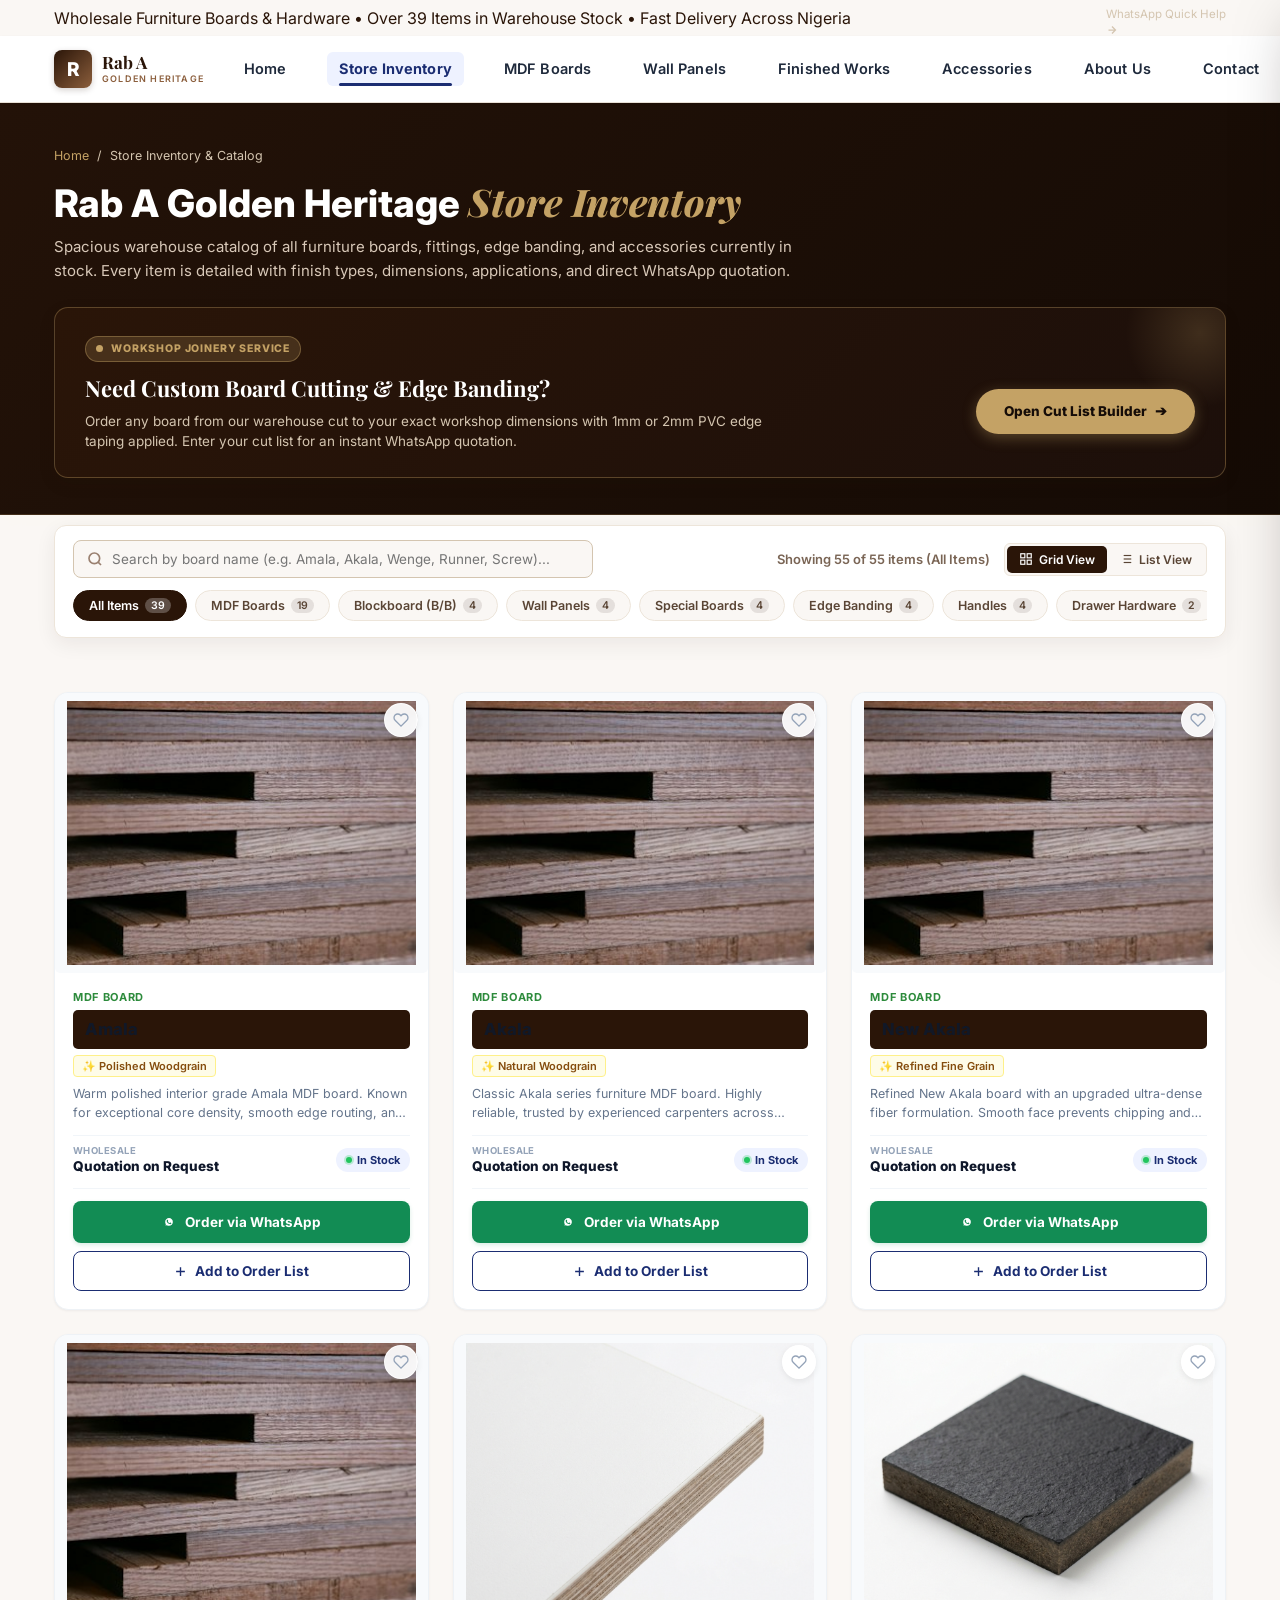
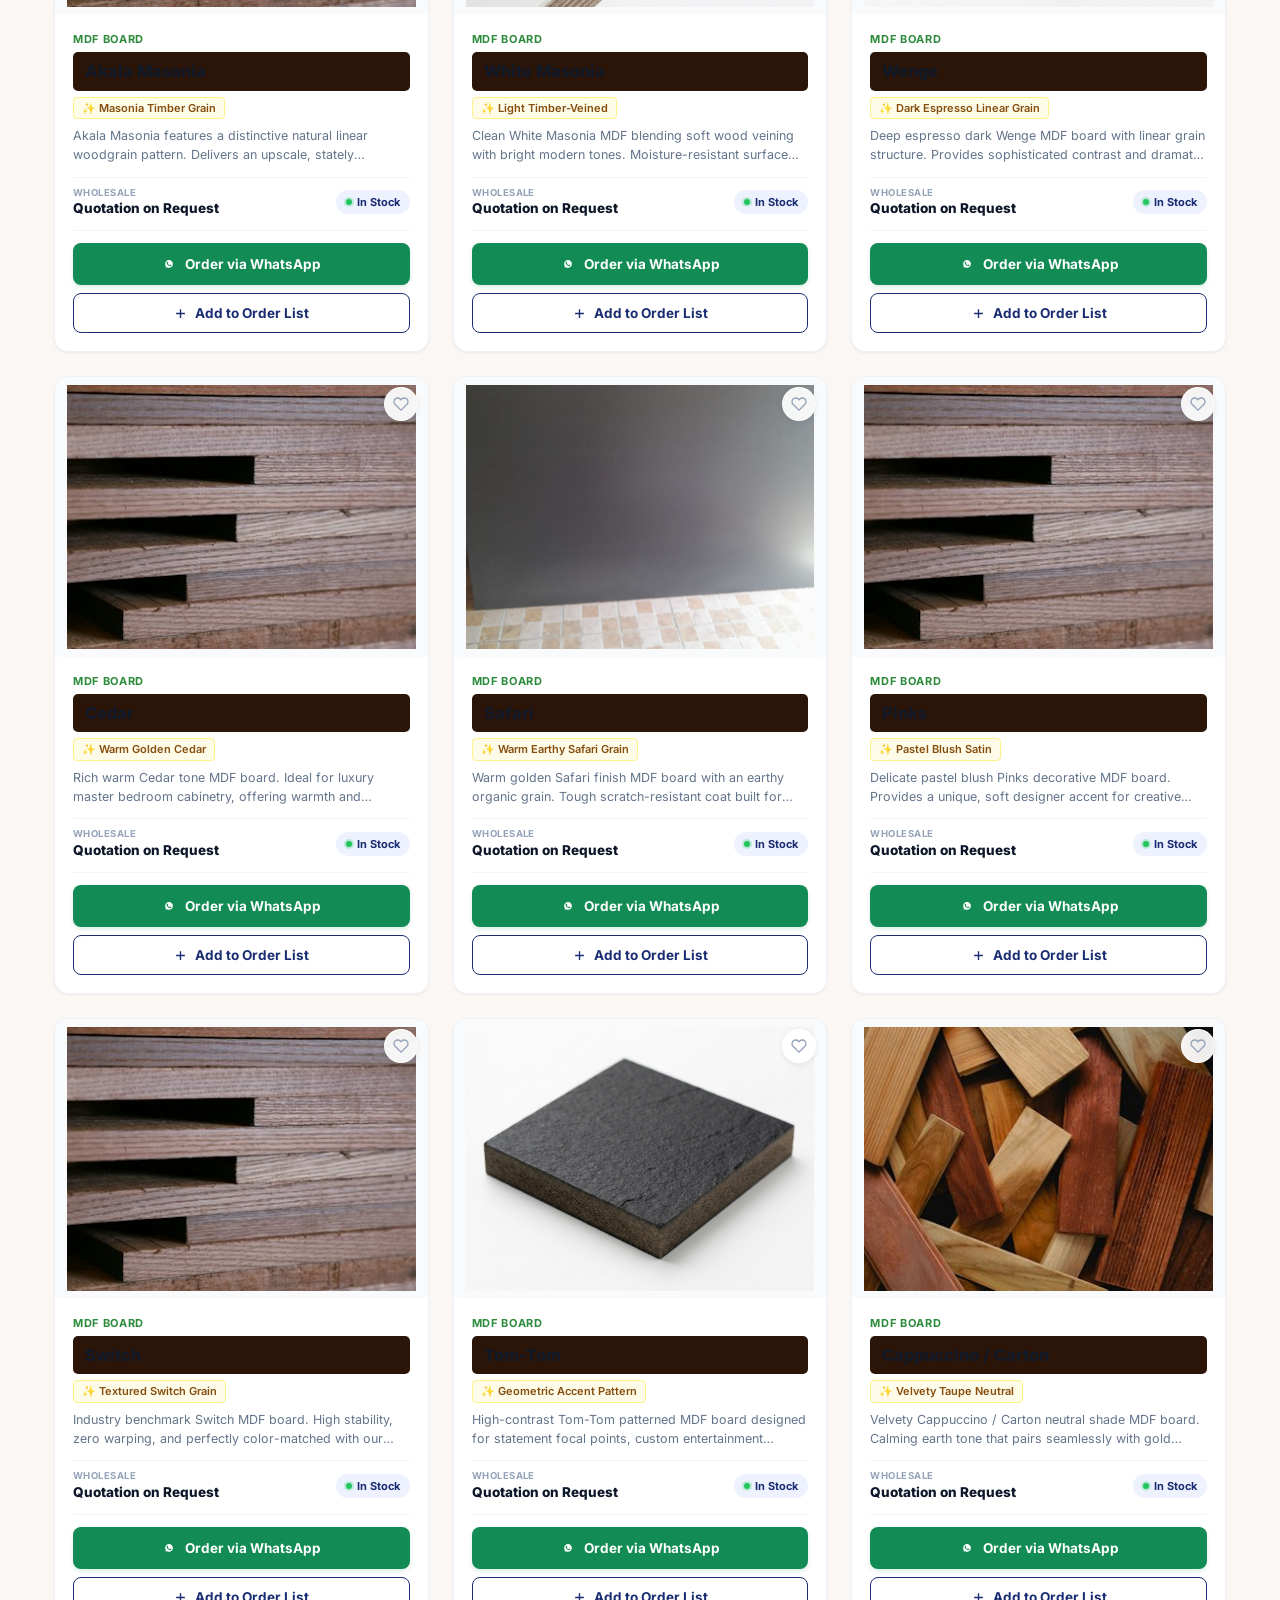
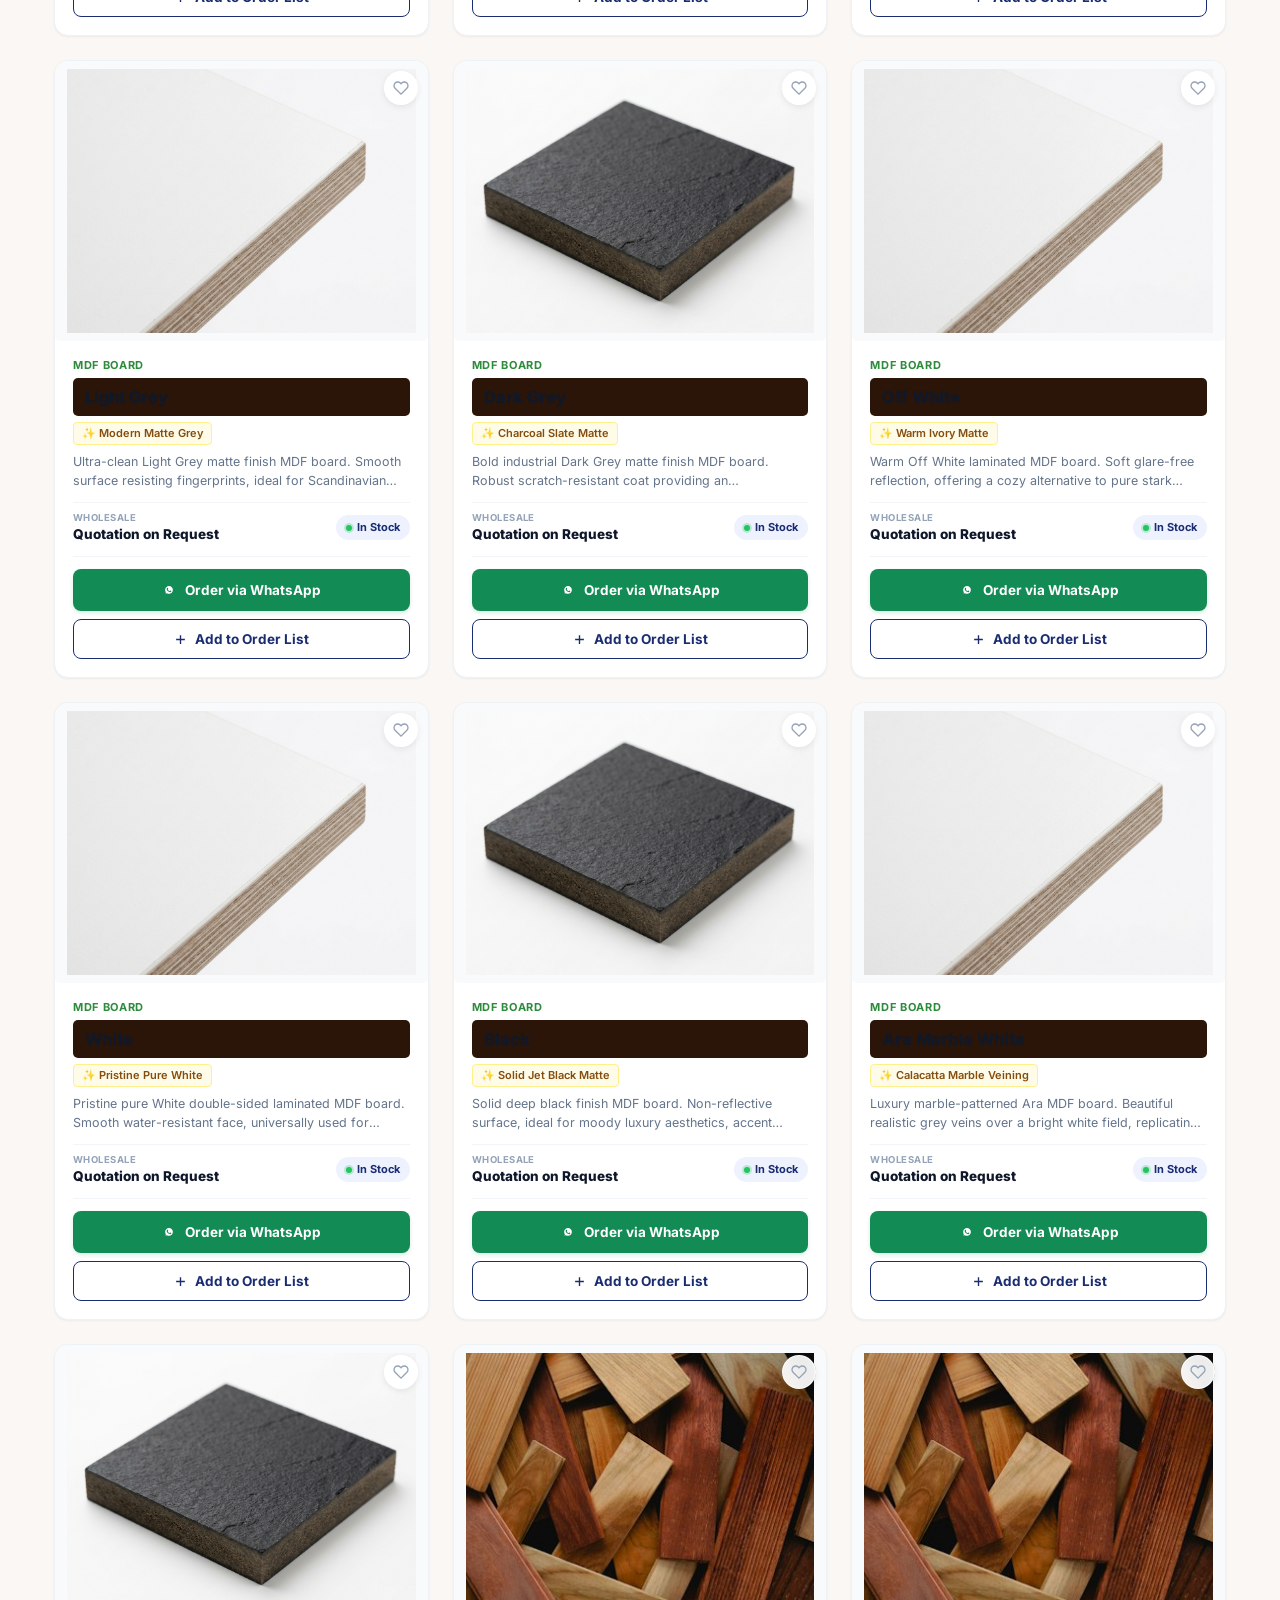
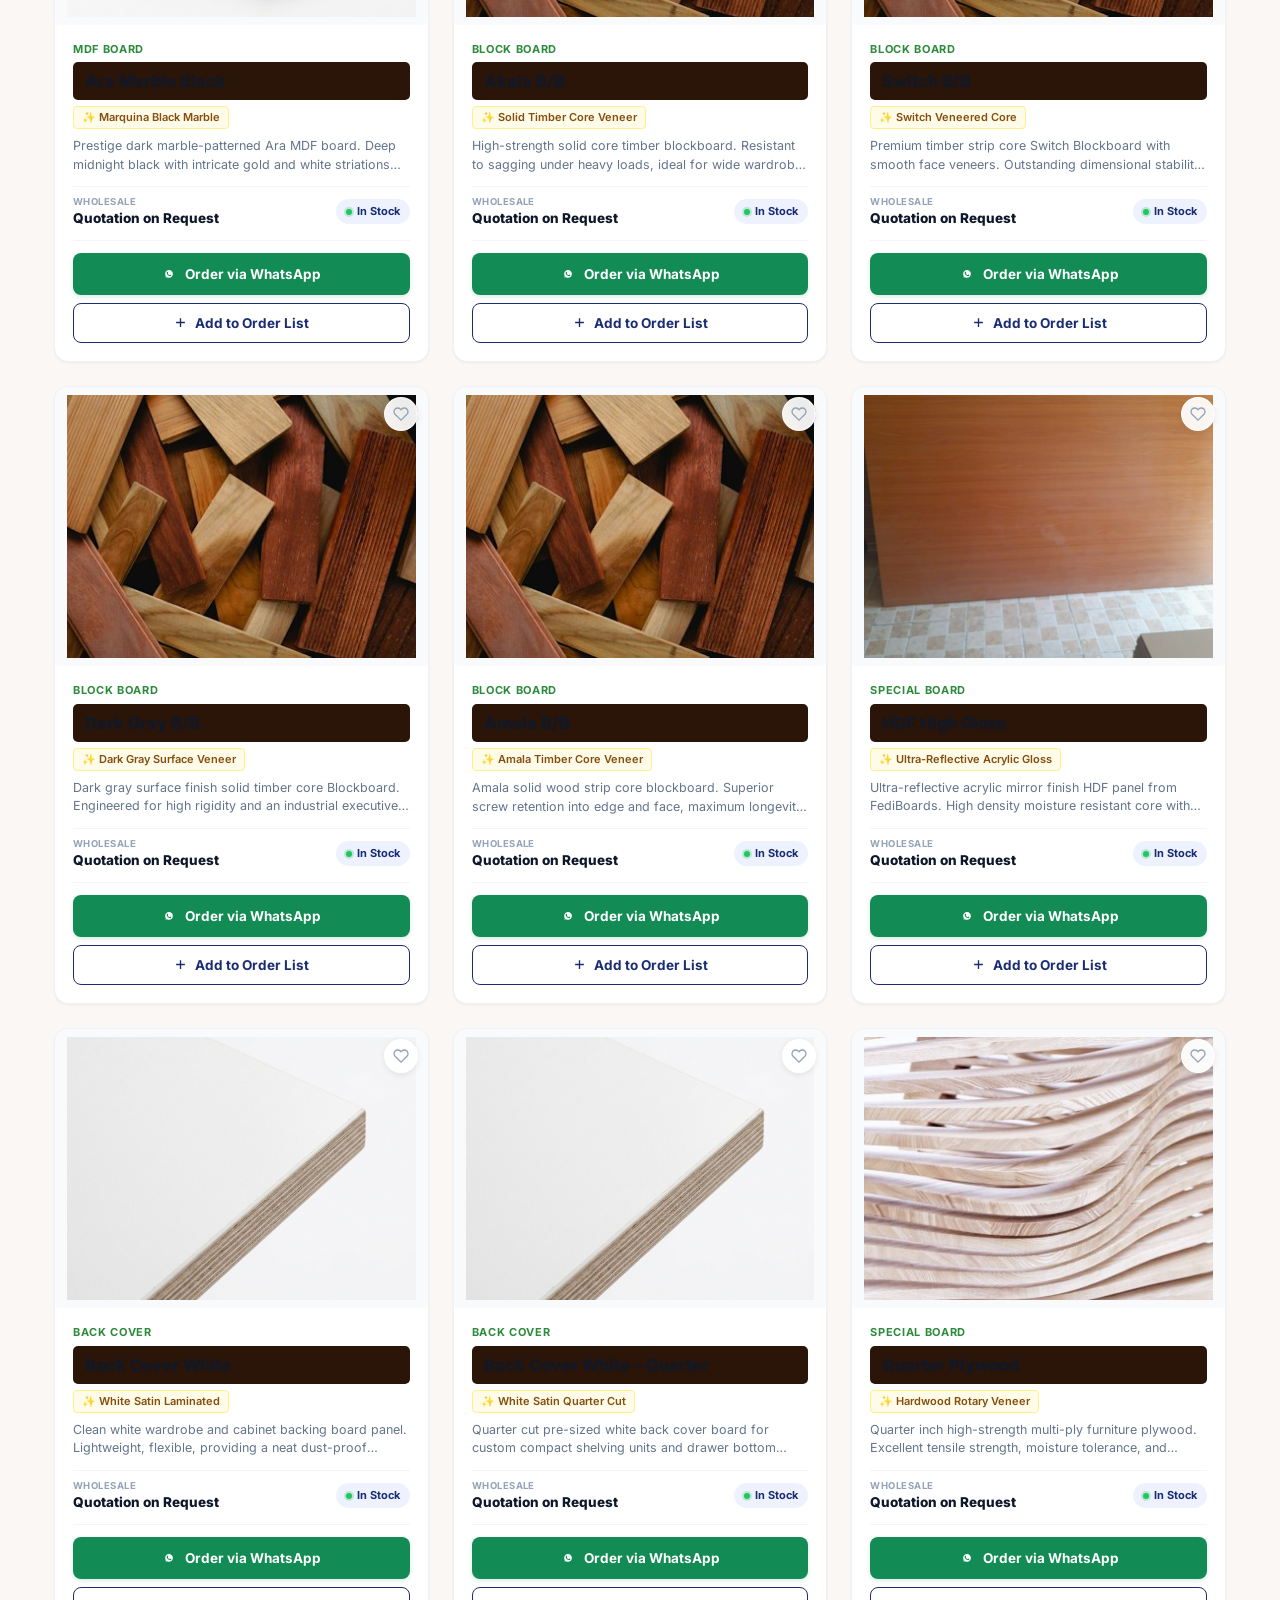
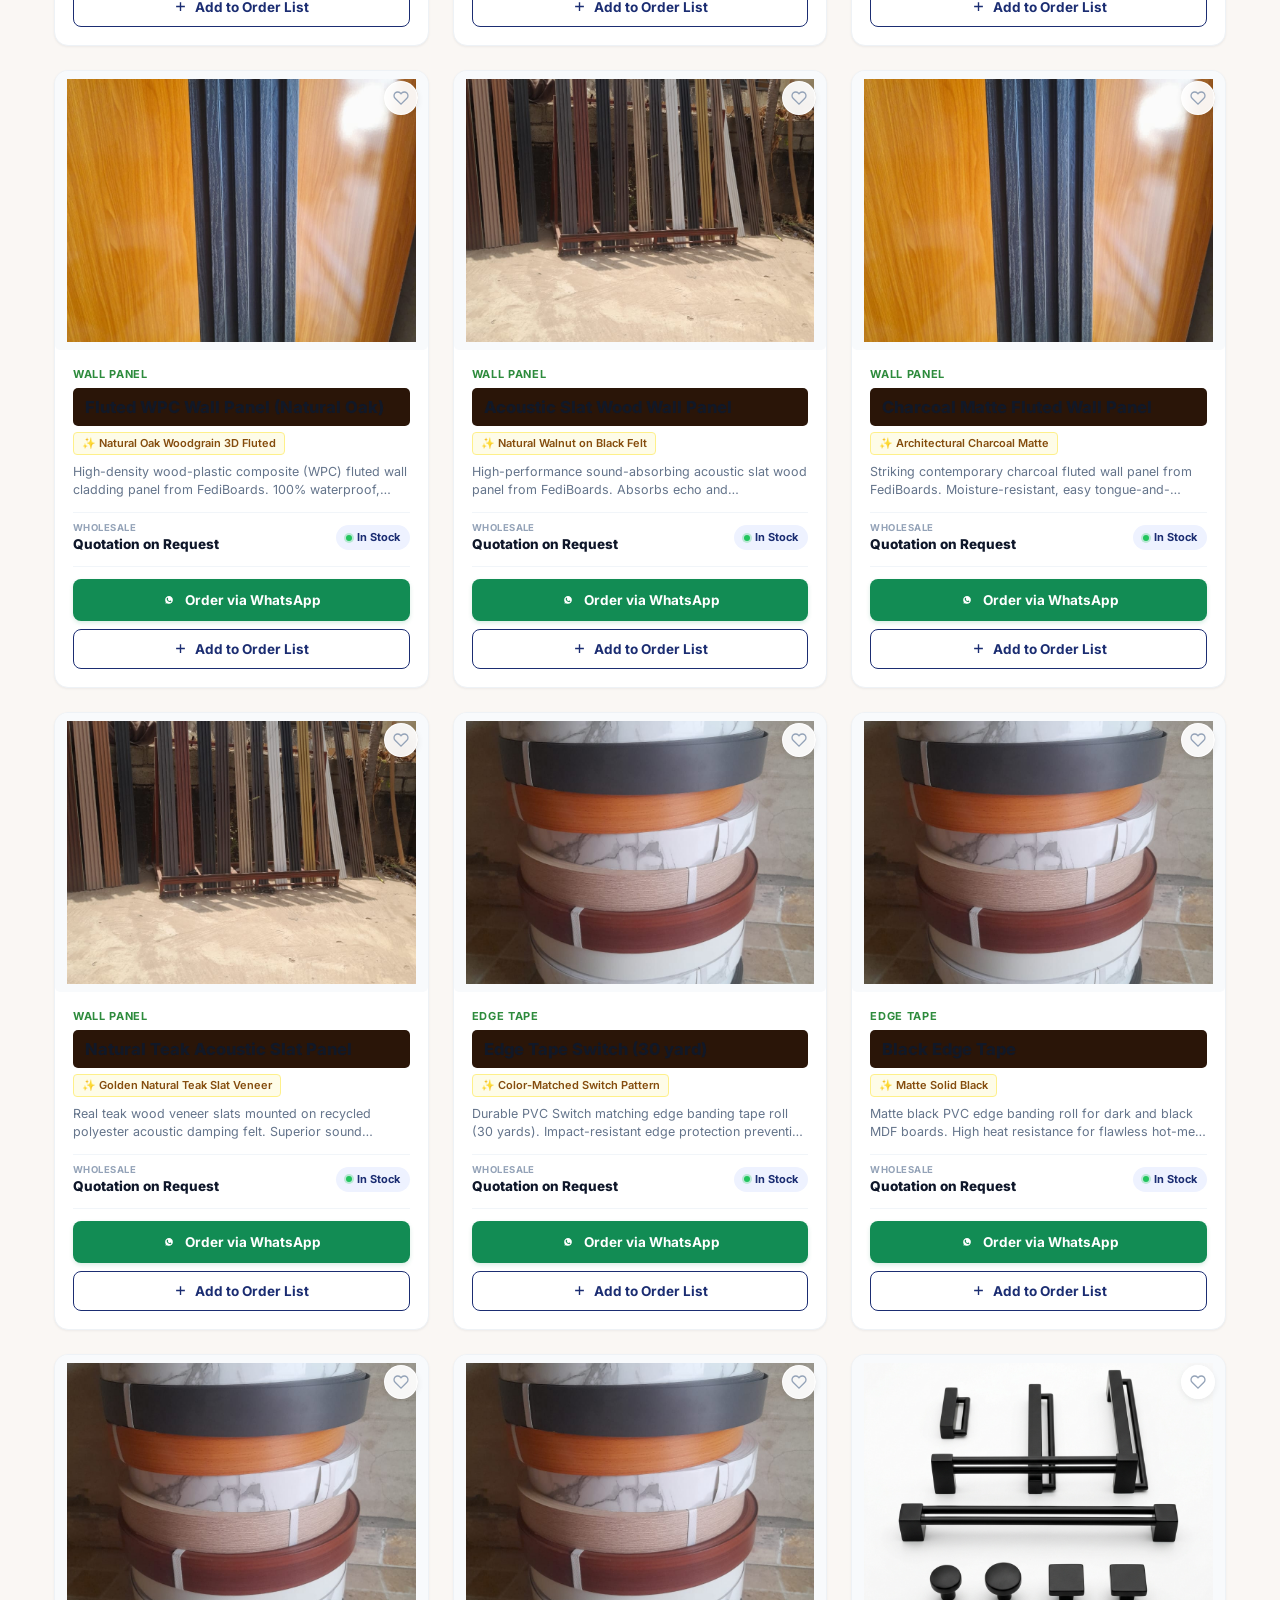
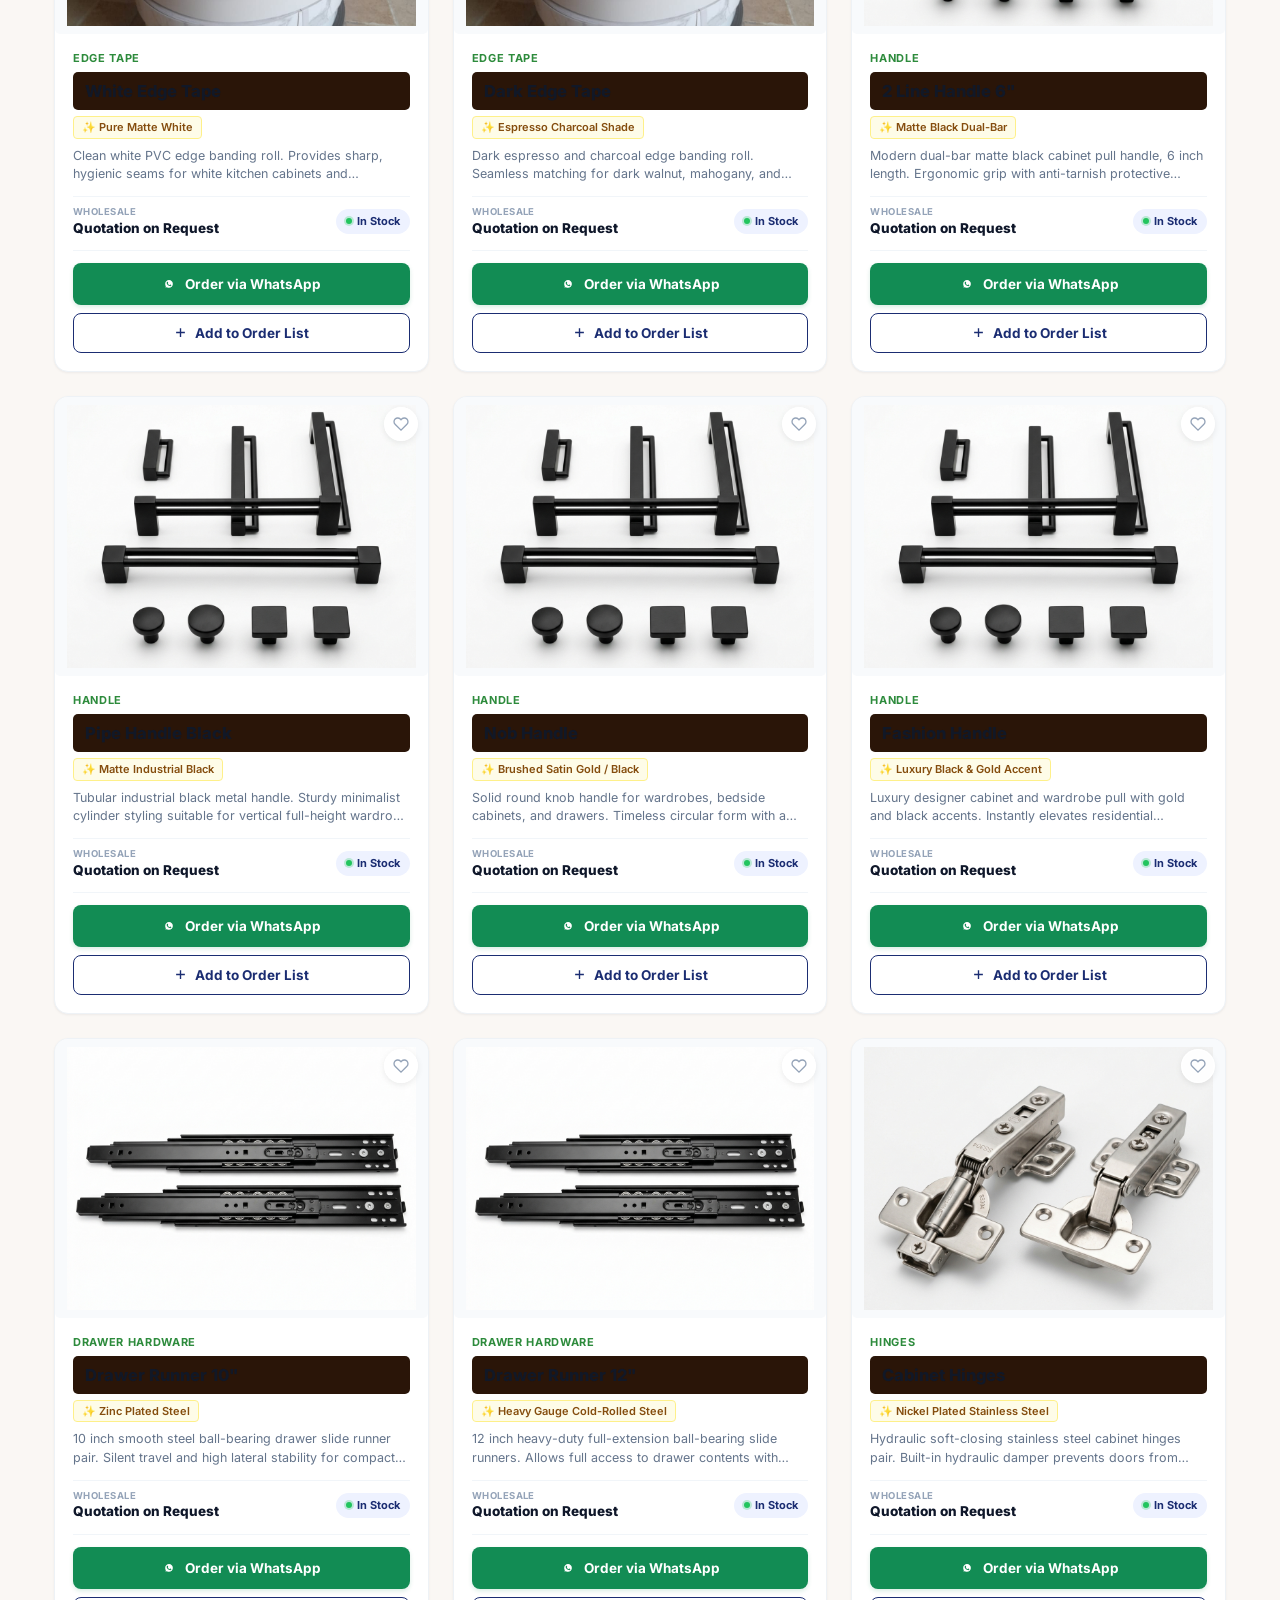
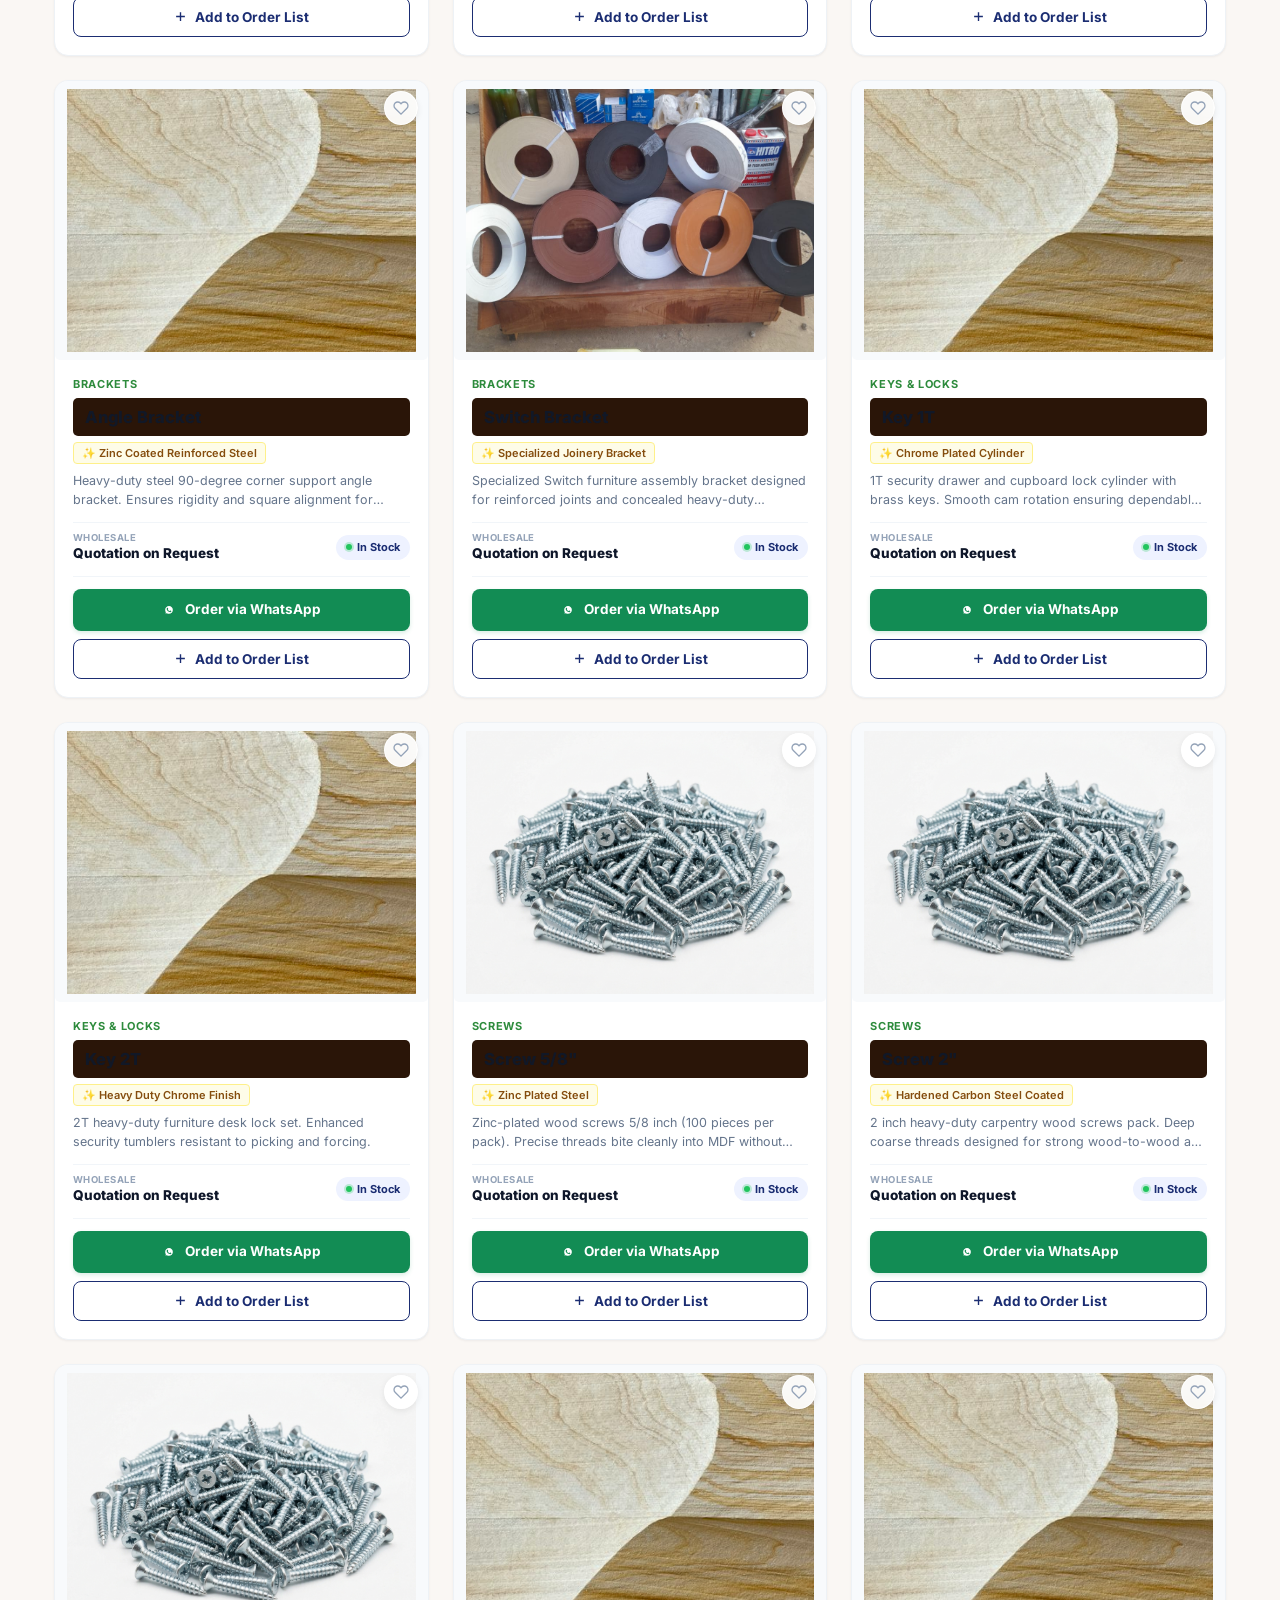
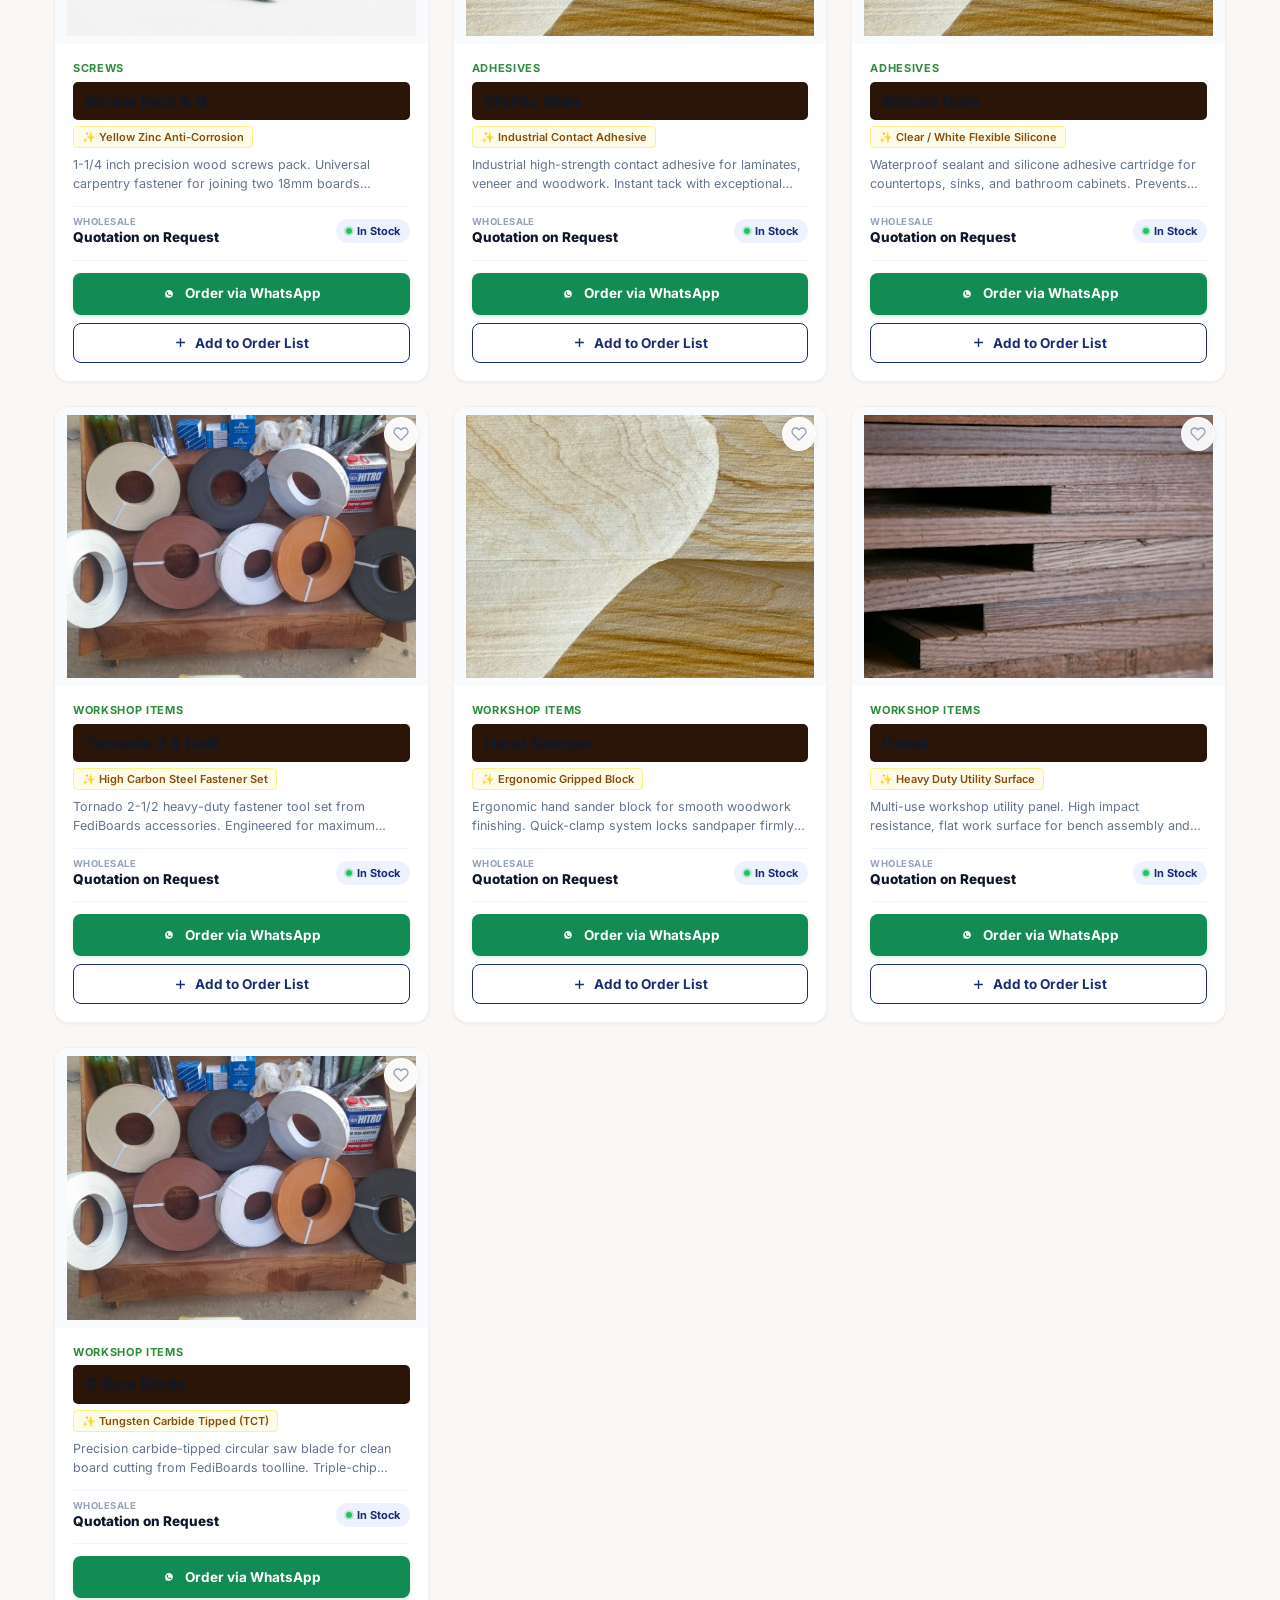
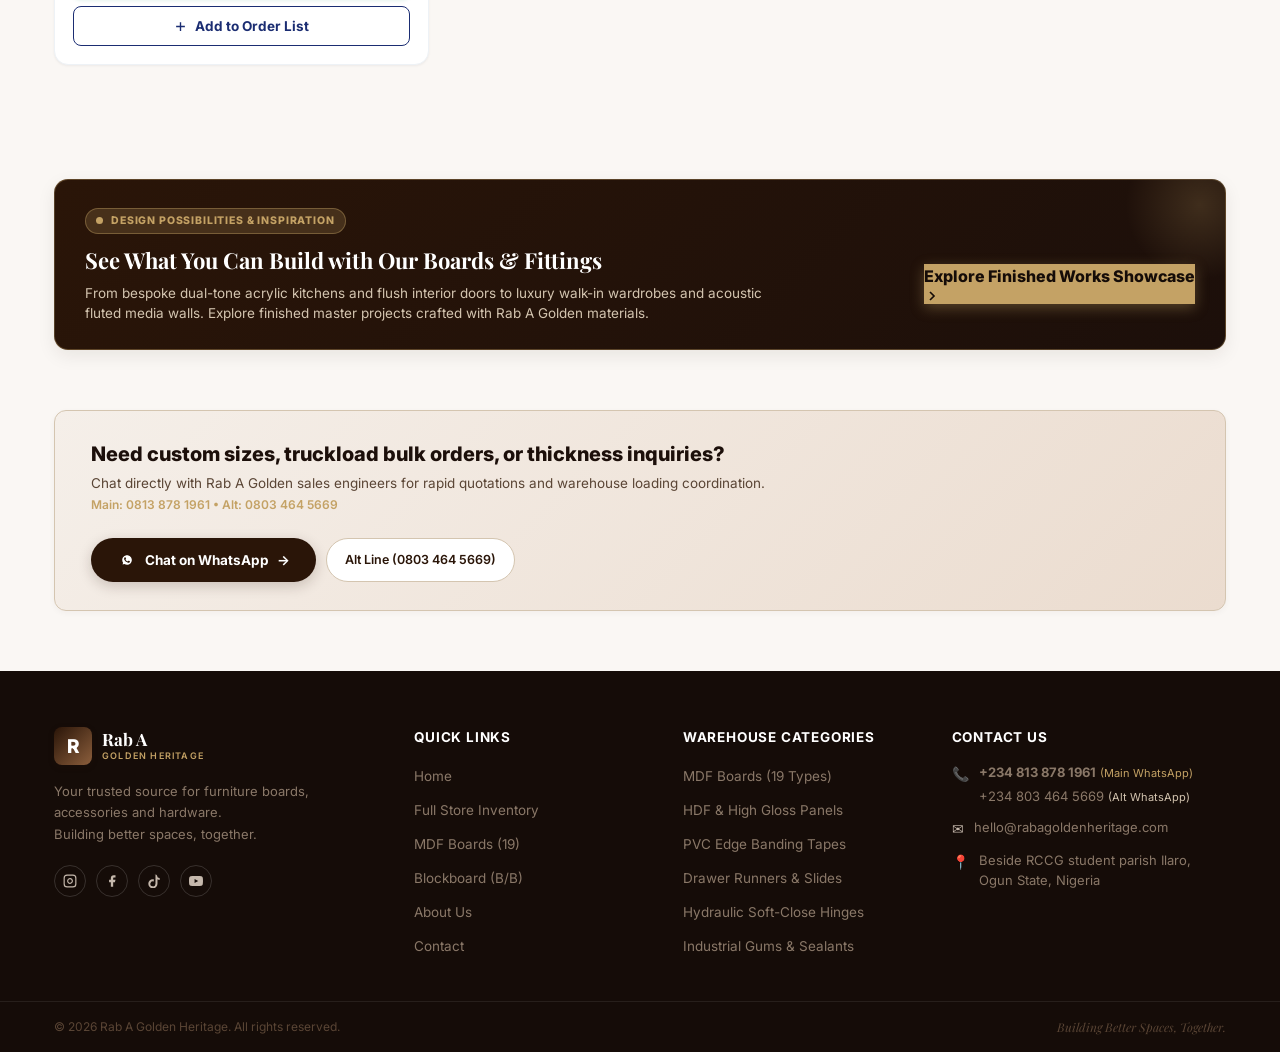
<file: inventory.html>
<!DOCTYPE html>
<html lang="en">
<head>
  <meta charset="UTF-8" />
  <meta name="viewport" content="width=device-width, initial-scale=1.0" />
  <title>Store Inventory &amp; Complete Catalog — Rab A Golden Heritage</title>
  <meta name="description" content="Explore the complete warehouse inventory of Rab A Golden Heritage. 19 varieties of MDF boards, blockboards, high gloss HDF, edge tape, handles, drawer runners, screws, and workshop supplies." />

  <!-- Google Fonts: Inter & Playfair Display -->
  <link rel="preconnect" href="https://fonts.googleapis.com" />
  <link rel="preconnect" href="https://fonts.gstatic.com" crossorigin />
  <link href="https://fonts.googleapis.com/css2?family=Inter:wght@400;500;600;700;800&family=Playfair+Display:ital,wght@0,600;0,700;1,600;1,700&display=swap" rel="stylesheet" />

  <!-- Site Stylesheet -->
  <link rel="stylesheet" href="styles.css" />
</head>
<body>

  <!-- =========================================================================
       1. TOP ANNOUNCEMENT BAR
       ========================================================================= -->
  <div class="announcement-bar" role="region" aria-label="Announcement">
    <div class="site-container announcement-inner">
      <div class="announcement-left">
        <span class="pulse-dot" aria-hidden="true"></span>
        <span class="announcement-text">
          Wholesale Furniture Boards &amp; Hardware &bull; Over 39 Items in Warehouse Stock &bull; Fast Delivery Across Nigeria
        </span>
      </div>
      <div class="announcement-right">
        <a href="https://wa.me/2348138781961?text=Hello%20Rab%20A%20Golden%20Heritage,%20I%20would%20like%20to%20enquire%20about%20your%20boards%20and%20hardware" target="_blank" rel="noopener noreferrer" class="announcement-link">
          <span>WhatsApp Quick Help</span>
          <svg width="12" height="12" viewBox="0 0 24 24" fill="none" stroke="currentColor" stroke-width="2.5"><path d="M5 12h14M12 5l7 7-7 7"/></svg>
        </a>
      </div>
    </div>
  </div>

  <!-- =========================================================================
       2. PRIMARY NAVIGATION HEADER
       ========================================================================= -->
  <header class="site-header" id="site-header">
    <div class="site-container header-inner">

      <!-- Brand Logo -->
      <a href="index.html" class="brand-logo" id="brand-logo" aria-label="Rab A Golden Heritage Home">
        <div class="logo-badge-icon" aria-hidden="true">
          <span class="logo-letter">R</span>
        </div>
        <div class="logo-text-group">
          <span class="logo-main">Rab A</span>
          <span class="logo-sub">Golden Heritage</span>
        </div>
      </a>

      <!-- Desktop Nav Links -->
      <nav class="nav-links" id="main-nav" aria-label="Main Navigation">
        <a href="index.html" class="nav-link">Home</a>
        <a href="inventory.html" class="nav-link active">Store Inventory</a>
        <a href="inventory.html?cat=mdf" class="nav-link">MDF Boards</a>
        <a href="inventory.html?cat=wallpanel" class="nav-link">Wall Panels</a>
        <a href="index.html#finished-works" class="nav-link">Finished Works</a>
        <a href="index.html#featured-accessories" class="nav-link">Accessories</a>
        <a href="index.html#why-choose" class="nav-link">About Us</a>
        <a href="index.html#contact" class="nav-link">Contact</a>
      </nav>

      <!-- Search Box & Cart Trigger -->
      <div class="header-actions">
        <div class="header-search" id="header-search">
          <div class="search-input-wrap">
            <input 
              type="text" 
              id="search-input" 
              placeholder="Search products (e.g. Amala, Wenge, hinges...)" 
              aria-label="Search products"
              autocomplete="off"
            />
          </div>
          <button class="search-submit-btn" id="search-btn" aria-label="Submit search">
            <svg width="15" height="15" viewBox="0 0 24 24" fill="none" stroke="currentColor" stroke-width="2.5">
              <circle cx="11" cy="11" r="8"></circle>
              <line x1="21" y1="21" x2="16.65" y2="16.65"></line>
            </svg>
          </button>
        </div>

        <!-- Cart Button with Counter Badge -->
        <button class="cart-trigger-btn" id="cart-trigger" aria-label="View Order and Enquiry List">
          <svg width="22" height="22" viewBox="0 0 24 24" fill="none" stroke="#2a1508" stroke-width="1.8">
            <path d="M6 2L3 6v14a2 2 0 0 0 2 2h14a2 2 0 0 0 2-2V6l-3-4z"></path>
            <line x1="3" y1="6" x2="21" y2="6"></line>
            <path d="M16 10a4 4 0 0 1-8 0"></path>
          </svg>
          <span class="cart-badge-count" id="cart-badge-count">0</span>
        </button>

        <!-- Mobile Menu Toggle Button -->
        <button class="mobile-menu-toggle" id="mobile-menu-toggle" aria-label="Toggle navigation menu" aria-expanded="false">
          <span></span>
          <span></span>
          <span></span>
        </button>
      </div>

    </div>

    <!-- Mobile Slide Drawer -->
    <div class="mobile-nav-menu" id="mobile-nav-menu">
      <div class="mobile-search-bar">
        <input type="text" id="mobile-search-input" placeholder="Search MDF, hinges, edge tape..." />
        <button id="mobile-search-btn" class="search-submit-btn" aria-label="Search">
          <svg width="15" height="15" viewBox="0 0 24 24" fill="none" stroke="currentColor" stroke-width="2.5">
            <circle cx="11" cy="11" r="8"></circle>
            <line x1="21" y1="21" x2="16.65" y2="16.65"></line>
          </svg>
        </button>
      </div>
      <nav class="mobile-nav-links">
        <a href="index.html" class="mobile-nav-link">Home</a>
        <a href="inventory.html" class="mobile-nav-link active">Store Inventory</a>
        <a href="inventory.html?cat=mdf" class="mobile-nav-link">MDF Boards</a>
        <a href="inventory.html?cat=wallpanel" class="mobile-nav-link">Wall Panels</a>
        <a href="index.html#finished-works" class="mobile-nav-link">Finished Works</a>
        <a href="index.html#featured-accessories" class="mobile-nav-link">Accessories</a>
        <a href="index.html#why-choose" class="mobile-nav-link">About Us</a>
        <a href="index.html#contact" class="mobile-nav-link">Contact</a>
      </nav>
      <div class="mobile-contact-quick">
        <p>📞 <strong>Main WhatsApp:</strong> <a href="https://wa.me/2348138781961" style="color: inherit; text-decoration: underline;">+234 813 878 1961</a></p>
        <p>💬 <strong>Alt WhatsApp:</strong> <a href="https://wa.me/2348034645669" style="color: inherit; text-decoration: underline;">+234 803 464 5669</a></p>
        <p>📍 Beside RCCG student parish Ilaro, Ogun State</p>
      </div>
    </div>
  </header>

  <!-- =========================================================================
       3. INVENTORY HERO & BREADCRUMB
       ========================================================================= -->
  <section class="inventory-hero">
    <div class="site-container">
      <div class="inventory-breadcrumb">
        <a href="index.html">Home</a>
        <span>/</span>
        <span>Store Inventory &amp; Catalog</span>
      </div>

      <h1 class="inventory-hero-title">
        Rab A Golden Heritage <span class="inventory-hero-title-serif">Store Inventory</span>
      </h1>
      <p class="inventory-hero-subtitle">
        Spacious warehouse catalog of all furniture boards, fittings, edge banding, and accessories currently in stock. Every item is detailed with finish types, dimensions, applications, and direct WhatsApp quotation.
      </p>

      <!-- Custom Board Cutting Banner Callout -->
      <div class="inventory-cutting-banner">
        <div class="inv-cut-badge">
          <span class="pulse-dot-gold" aria-hidden="true"></span>
          <span>WORKSHOP JOINERY SERVICE</span>
        </div>
        <div class="inv-cut-content">
          <div class="inv-cut-text-group">
            <h3 class="inv-cut-heading">Need Custom Board Cutting &amp; Edge Banding?</h3>
            <p class="inv-cut-desc">Order any board from our warehouse cut to your exact workshop dimensions with 1mm or 2mm PVC edge taping applied. Enter your cut list for an instant WhatsApp quotation.</p>
          </div>
          <a href="index.html#cutting-service" class="btn btn-hero-dark btn-inv-cut-cta">
            <span>Open Cut List Builder</span>
            <span aria-hidden="true">➔</span>
          </a>
        </div>
      </div>

    </div>
  </section>

  <!-- =========================================================================
       4. STICKY FILTER & SEARCH TOOLBAR
       ========================================================================= -->
  <section class="inventory-toolbar-section" id="inventory-toolbar-section">
    <div class="site-container">
      <div class="inventory-toolbar-card">

        <!-- Top Row: Search & View Controls -->
        <div class="toolbar-top-row">
          <!-- Search Input -->
          <div class="inventory-search-wrap">
            <svg class="inv-search-icon" width="16" height="16" viewBox="0 0 24 24" fill="none" stroke="currentColor" stroke-width="2.5">
              <circle cx="11" cy="11" r="8"></circle>
              <line x1="21" y1="21" x2="16.65" y2="16.65"></line>
            </svg>
            <input 
              type="text" 
              id="inv-search-input" 
              placeholder="Search by board name (e.g. Amala, Akala, Wenge, Runner, Screw)..." 
              autocomplete="off"
            />
            <button id="inv-search-clear" class="inventory-search-clear" aria-label="Clear search">&times;</button>
          </div>

          <!-- Right Controls: Results Count & View Toggle -->
          <div class="toolbar-controls-right">
            <span class="inventory-results-count" id="inv-results-count">Showing 39 items</span>

            <div class="view-toggle-wrap">
              <button class="view-btn active" id="view-grid-btn" aria-label="Spacious Grid View">
                <svg width="14" height="14" viewBox="0 0 24 24" fill="none" stroke="currentColor" stroke-width="2">
                  <rect x="3" y="3" width="7" height="7"></rect>
                  <rect x="14" y="3" width="7" height="7"></rect>
                  <rect x="14" y="14" width="7" height="7"></rect>
                  <rect x="3" y="14" width="7" height="7"></rect>
                </svg>
                <span>Grid View</span>
              </button>
              <button class="view-btn" id="view-list-btn" aria-label="Detailed List View">
                <svg width="14" height="14" viewBox="0 0 24 24" fill="none" stroke="currentColor" stroke-width="2">
                  <line x1="8" y1="6" x2="21" y2="6"></line>
                  <line x1="8" y1="12" x2="21" y2="12"></line>
                  <line x1="8" y1="18" x2="21" y2="18"></line>
                  <line x1="3" y1="6" x2="3.01" y2="6"></line>
                  <line x1="3" y1="12" x2="3.01" y2="12"></line>
                  <line x1="3" y1="18" x2="3.01" y2="18"></line>
                </svg>
                <span>List View</span>
              </button>
            </div>
          </div>
        </div>

        <!-- Bottom Row: Category Filter Pills with Item Badges -->
        <div class="toolbar-pills-row" id="inv-category-pills">
          <button class="inv-pill active" data-cat="all">All Items <span class="inv-pill-count">39</span></button>
          <button class="inv-pill" data-cat="mdf">MDF Boards <span class="inv-pill-count">19</span></button>
          <button class="inv-pill" data-cat="blockboard">Blockboard (B/B) <span class="inv-pill-count">4</span></button>
          <button class="inv-pill" data-cat="wallpanel">Wall Panels <span class="inv-pill-count">4</span></button>
          <button class="inv-pill" data-cat="special">Special Boards <span class="inv-pill-count">4</span></button>
          <button class="inv-pill" data-cat="edge">Edge Banding <span class="inv-pill-count">4</span></button>
          <button class="inv-pill" data-cat="handles">Handles <span class="inv-pill-count">4</span></button>
          <button class="inv-pill" data-cat="drawer">Drawer Hardware <span class="inv-pill-count">2</span></button>
          <button class="inv-pill" data-cat="hinges">Hinges &amp; Brackets <span class="inv-pill-count">3</span></button>
          <button class="inv-pill" data-cat="locks">Locks &amp; Keys <span class="inv-pill-count">2</span></button>
          <button class="inv-pill" data-cat="screws">Screws <span class="inv-pill-count">3</span></button>
          <button class="inv-pill" data-cat="adhesives">Adhesives <span class="inv-pill-count">2</span></button>
          <button class="inv-pill" data-cat="workshop">Workshop Tools <span class="inv-pill-count">4</span></button>
        </div>

      </div>
    </div>
  </section>

  <!-- =========================================================================
       5. MAIN INVENTORY DISPLAY (SPACIOUS GRID / DETAILED LIST)
       ========================================================================= -->
  <main class="inventory-main-section">
    <div class="site-container">
      
      <!-- Container for dynamic injection -->
      <div class="inventory-spacious-grid" id="inventory-display-container">
        <!-- Rendered dynamically with all details visible via app.js -->
      </div>

    </div>
  </main>

  <!-- =========================================================================
       5b. FINISHED WORKS INSPIRATION CALLOUT
       ========================================================================= -->
  <section class="site-section py-0" style="padding-top: 10px; padding-bottom: 30px;">
    <div class="site-container">
      <div class="inventory-cutting-banner">
        <div class="inv-cut-badge">
          <span class="pulse-dot-gold" aria-hidden="true"></span>
          <span>DESIGN POSSIBILITIES &amp; INSPIRATION</span>
        </div>
        <div class="inv-cut-content">
          <div class="inv-cut-text-group">
            <h3 class="inv-cut-heading">See What You Can Build with Our Boards &amp; Fittings</h3>
            <p class="inv-cut-desc">From bespoke dual-tone acrylic kitchens and flush interior doors to luxury walk-in wardrobes and acoustic fluted media walls. Explore finished master projects crafted with Rab A Golden materials.</p>
          </div>
          <a href="index.html#finished-works" class="btn btn-inv-cut-cta">
            <span>Explore Finished Works Showcase</span>
            <svg width="16" height="16" viewBox="0 0 24 24" fill="none" stroke="currentColor" stroke-width="2.5"><polyline points="9 18 15 12 9 6"></polyline></svg>
          </a>
        </div>
      </div>
    </div>
  </section>

  <!-- =========================================================================
       6. WHATSAPP ENQUIRY BANNER
       ========================================================================= -->
  <section class="whatsapp-banner-section">
    <div class="site-container">
      <div class="whatsapp-card-box">
        <div class="whatsapp-text-side">
          <h2 class="whatsapp-card-title">Need custom sizes, truckload bulk orders, or thickness inquiries?</h2>
          <p class="whatsapp-card-sub">Chat directly with Rab A Golden sales engineers for rapid quotations and warehouse loading coordination.<br /><span style="font-size: 12px; color: var(--gold-accent); font-weight: 600;">Main: 0813 878 1961 &bull; Alt: 0803 464 5669</span></p>
        </div>
        <div class="whatsapp-btn-side" style="display: flex; gap: 10px; flex-wrap: wrap;">
          <a href="https://wa.me/2348138781961?text=Hello%20Rab%20A%20Golden,%20I%20would%20like%20to%20place%20a%20bulk%20enquiry%20for%20boards%20and%20hardware" target="_blank" rel="noopener noreferrer" class="btn btn-whatsapp-pill">
            <svg width="20" height="20" viewBox="0 0 24 24" fill="currentColor">
              <path d="M12.031 6.172c-3.181 0-5.767 2.586-5.768 5.766-.001 1.298.38 2.27 1.019 3.287l-.582 2.128 2.182-.573c.978.58 1.911.928 3.145.929 3.178 0 5.767-2.587 5.768-5.766.001-3.187-2.575-5.77-5.764-5.771zm3.392 8.244c-.144.405-.837.774-1.17.824-.299.045-.677.063-1.092-.069-.252-.08-.575-.187-.988-.365-1.739-.751-2.874-2.502-2.961-2.617-.087-.116-.708-.94-.708-1.793s.448-1.273.607-1.446c.159-.173.346-.217.462-.217l.332.006c.106.005.249-.04.39.298.144.347.491 1.2.534 1.287.043.087.072.188.014.304-.058.116-.087.188-.173.289l-.26.304c-.087.086-.177.18-.076.354.101.174.449.741.964 1.201.662.591 1.221.774 1.394.86.173.086.275.071.376-.044.101-.116.433-.506.549-.68.116-.173.231-.145.39-.086s1.011.477 1.184.564.289.13.332.202c.045.072.045.419-.1.824z"></path>
            </svg>
            <span>Chat on WhatsApp</span>
            <span class="arrow-glyph">→</span>
          </a>
          <a href="https://wa.me/2348034645669?text=Hello%20Rab%20A%20Golden,%20I%20would%20like%20to%20place%20a%20bulk%20enquiry%20for%20boards%20and%20hardware" target="_blank" rel="noopener noreferrer" class="btn btn-hero-white" style="border-radius: 9999px; padding: 10px 18px; font-size: 12.5px;">
            <span>Alt Line (0803 464 5669)</span>
          </a>
        </div>
      </div>
    </div>
  </section>

  <!-- =========================================================================
       7. SITE FOOTER
       ========================================================================= -->
  <footer class="site-footer" id="contact">
    <div class="site-container footer-inner">

      <!-- Column 1: Brand Info & Socials -->
      <div class="footer-col footer-brand-col">
        <div class="brand-logo footer-logo">
          <div class="logo-badge-icon" aria-hidden="true">
            <span class="logo-letter">R</span>
          </div>
          <div class="logo-text-group">
            <span class="logo-main text-white">Rab A</span>
            <span class="logo-sub text-gold">Golden Heritage</span>
          </div>
        </div>
        <p class="footer-brand-bio">
          Your trusted source for furniture boards, accessories and hardware.<br />
          Building better spaces, together.
        </p>
        <div class="footer-social-links" aria-label="Social media">
          <a href="https://instagram.com" target="_blank" rel="noopener noreferrer" class="footer-social-btn" aria-label="Instagram">
            <svg width="14" height="14" viewBox="0 0 24 24" fill="none" stroke="currentColor" stroke-width="2"><rect x="2" y="2" width="20" height="20" rx="5" ry="5"></rect><path d="M16 11.37A4 4 0 1 1 12.63 8 4 4 0 0 1 16 11.37z"></path></svg>
          </a>
          <a href="https://facebook.com" target="_blank" rel="noopener noreferrer" class="footer-social-btn" aria-label="Facebook">
            <svg width="14" height="14" viewBox="0 0 24 24" fill="currentColor"><path d="M18 2h-3a5 5 0 0 0-5 5v3H7v4h3v8h4v-8h3l1-4h-4V7a1 1 0 0 1 1-1h3z"></path></svg>
          </a>
          <a href="https://tiktok.com" target="_blank" rel="noopener noreferrer" class="footer-social-btn" aria-label="TikTok">
            <svg width="14" height="14" viewBox="0 0 24 24" fill="currentColor"><path d="M12.525.02c1.31 0 2.6.45 3.63 1.25.1.08.18.17.26.25 1.04 1.04 1.58 2.45 1.58 3.92v.07a6.38 6.38 0 0 0 3.73 1.25v3.42a9.7 9.7 0 0 1-3.77-1.04v7.71a7.86 7.86 0 1 1-7.86-7.86c.54 0 1.07.05 1.58.17v3.52a4.4 4.4 0 1 0 2.86 4.17V0l-2.01.02z"></path></svg>
          </a>
          <a href="https://youtube.com" target="_blank" rel="noopener noreferrer" class="footer-social-btn" aria-label="YouTube">
            <svg width="14" height="14" viewBox="0 0 24 24" fill="currentColor"><path d="M23.498 6.186a3.016 3.016 0 0 0-2.122-2.136C19.505 3.545 12 3.545 12 3.545s-7.505 0-9.377.505A3.017 3.017 0 0 0 .502 6.186C0 8.07 0 12 0 12s0 3.93.502 5.814a3.016 3.016 0 0 0 2.122 2.136c1.871.505 9.376.505 9.376.505s7.505 0 9.377-.505a3.015 3.015 0 0 0 2.122-2.136C24 15.93 24 12 24 12s0-3.93-.502-5.814zM9.545 15.568V8.432L15.818 12l-6.273 3.568z"></path></svg>
          </a>
        </div>
      </div>

      <!-- Column 2: Quick Links -->
      <div class="footer-col">
        <h3 class="footer-col-title">Quick Links</h3>
        <ul class="footer-nav-list">
          <li><a href="index.html">Home</a></li>
          <li><a href="inventory.html">Full Store Inventory</a></li>
          <li><a href="inventory.html?cat=mdf">MDF Boards (19)</a></li>
          <li><a href="inventory.html?cat=blockboard">Blockboard (B/B)</a></li>
          <li><a href="index.html#why-choose">About Us</a></li>
          <li><a href="index.html#contact">Contact</a></li>
        </ul>
      </div>

      <!-- Column 3: Warehouse Categories -->
      <div class="footer-col">
        <h3 class="footer-col-title">Warehouse Categories</h3>
        <ul class="footer-nav-list">
          <li><a href="inventory.html?cat=mdf">MDF Boards (19 Types)</a></li>
          <li><a href="inventory.html?cat=special">HDF &amp; High Gloss Panels</a></li>
          <li><a href="inventory.html?cat=edge">PVC Edge Banding Tapes</a></li>
          <li><a href="inventory.html?cat=drawer">Drawer Runners &amp; Slides</a></li>
          <li><a href="inventory.html?cat=hinges">Hydraulic Soft-Close Hinges</a></li>
          <li><a href="inventory.html?cat=adhesives">Industrial Gums &amp; Sealants</a></li>
        </ul>
      </div>

      <!-- Column 4: Contact Us -->
      <div class="footer-col">
        <h3 class="footer-col-title">Contact Us</h3>
        <div class="footer-contact-list">
          <div class="contact-item">
            <span class="contact-icon" aria-hidden="true">📞</span>
            <div style="display: flex; flex-direction: column; gap: 4px;">
              <a href="https://wa.me/2348138781961" target="_blank" rel="noopener noreferrer" class="contact-value"><strong>+234 813 878 1961</strong> <span style="color: var(--gold-accent); font-size: 11px;">(Main WhatsApp)</span></a>
              <a href="https://wa.me/2348034645669" target="_blank" rel="noopener noreferrer" class="contact-value">+234 803 464 5669 <span style="color: var(--sand-tint); font-size: 11px;">(Alt WhatsApp)</span></a>
            </div>
          </div>
          <div class="contact-item">
            <span class="contact-icon" aria-hidden="true">✉</span>
            <a href="mailto:hello@rabagoldenheritage.com" class="contact-value">hello@rabagoldenheritage.com</a>
          </div>
          <div class="contact-item">
            <span class="contact-icon" aria-hidden="true">📍</span>
            <span class="contact-value">Beside RCCG student parish Ilaro, Ogun State, Nigeria</span>
          </div>
        </div>
      </div>

    </div>

    <!-- Bottom Copyright Bar -->
    <div class="footer-bottom-bar">
      <div class="site-container footer-bottom-inner">
        <p class="copyright-text">&copy; 2026 Rab A Golden Heritage. All rights reserved.</p>
        <p class="footer-motto">Building Better Spaces, Together.</p>
      </div>
    </div>
  </footer>

  <!-- =========================================================================
       7b. PRODUCT DETAILS & QUICK ORDER MODAL
       ========================================================================= -->
  <div class="product-modal-overlay" id="product-modal" aria-hidden="true">
    <div class="product-modal-card">
      <button class="modal-close-btn" id="close-product-modal" aria-label="Close">&times;</button>
      <div class="product-modal-grid">
        <div class="product-modal-image-box">
          <img id="modal-product-img" src="assets/rab-a-golden/mdf-boards.png" alt="Product" />
        </div>
        <div class="product-modal-details">
          <span class="product-modal-badge" id="modal-product-cat">MDF Board</span>
          <h2 class="product-modal-title" id="modal-product-title">Ara Marble White</h2>
          <div class="product-modal-rate-tag">Wholesale Quotation on Request</div>
          <p class="product-modal-desc" id="modal-product-desc">
            Premium quality furniture board supplied by Rab A Golden Heritage. High density, smooth finish, trusted by professionals across Nigeria.
          </p>
          <div class="product-modal-qty-row">
            <label for="modal-qty-count">Quantity:</label>
            <div class="qty-stepper">
              <button id="modal-qty-minus">-</button>
              <span id="modal-qty-count">1</span>
              <button id="modal-qty-plus">+</button>
            </div>
          </div>
          <div class="product-modal-actions">
            <button class="btn btn-hero-dark" id="modal-add-cart-btn">
              <span>Add to Enquiry List</span>
              <svg width="16" height="16" viewBox="0 0 24 24" fill="none" stroke="currentColor" stroke-width="2"><path d="M6 2L3 6v14a2 2 0 0 0 2 2h14a2 2 0 0 0 2-2V6l-3-4z"></path><line x1="3" y1="6" x2="21" y2="6"></line></svg>
            </button>
            <a id="modal-whatsapp-enquiry" href="#" target="_blank" rel="noopener noreferrer" class="btn btn-whatsapp-pill">
              <span>Enquire on WhatsApp</span>
            </a>
          </div>
        </div>
      </div>
    </div>
  </div>

  <!-- =========================================================================
       8. SHOPPING CART / ENQUIRY LIST DRAWER (SYNCS WITH LOCALSTORAGE)
       ========================================================================= -->
  <div class="cart-drawer-overlay" id="cart-drawer-overlay" aria-hidden="true"></div>
  <aside class="cart-drawer" id="cart-drawer" aria-label="Order and Enquiry List" aria-hidden="true">
    <div class="cart-drawer-header">
      <div class="cart-drawer-title-wrap">
        <h2>Your Enquiry List</h2>
        <span class="cart-items-counter" id="cart-items-counter">(0 items)</span>
      </div>
      <button class="cart-close-btn" id="cart-close-btn" aria-label="Close">&times;</button>
    </div>

    <div class="cart-items-list" id="cart-items-list">
      <!-- Injected dynamically via app.js -->
    </div>

    <div class="cart-drawer-footer">
      <div class="cart-subtotal-row">
        <span>Total Selected Items:</span>
        <strong id="cart-total-items-count">0 items</strong>
      </div>
      <p class="cart-shipping-note">Quotations are based on current market value and thickness. Submit your list for an instant quote.</p>
      <button class="btn btn-checkout-whatsapp" id="cart-checkout-whatsapp-btn">
        <svg width="18" height="18" viewBox="0 0 24 24" fill="currentColor">
          <path d="M12.031 6.172c-3.181 0-5.767 2.586-5.768 5.766-.001 1.298.38 2.27 1.019 3.287l-.582 2.128 2.182-.573c.978.58 1.911.928 3.145.929 3.178 0 5.767-2.587 5.768-5.766.001-3.187-2.575-5.77-5.764-5.771zm3.392 8.244c-.144.405-.837.774-1.17.824-.299.045-.677.063-1.092-.069-.252-.08-.575-.187-.988-.365-1.739-.751-2.874-2.502-2.961-2.617-.087-.116-.708-.94-.708-1.793s.448-1.273.607-1.446c.159-.173.346-.217.462-.217l.332.006c.106.005.249-.04.39.298.144.347.491 1.2.534 1.287.043.087.072.188.014.304-.058.116-.087.188-.173.289l-.26.304c-.087.086-.177.18-.076.354.101.174.449.741.964 1.201.662.591 1.221.774 1.394.86.173.086.275.071.376-.044.101-.116.433-.506.549-.68.116-.173.231-.145.39-.086s1.011.477 1.184.564.289.13.332.202c.045.072.045.419-.1.824z"></path>
        </svg>
        <span>Send Enquiry on WhatsApp</span>
      </button>
      <button class="btn btn-continue-shopping" id="cart-continue-btn">
        Continue Browsing
      </button>
    </div>
  </aside>

  <!-- Notification Toast -->
  <div class="notification-toast" id="notification-toast" role="alert" aria-live="polite">
    <span class="toast-icon">✓</span>
    <span class="toast-message" id="toast-message">Added to enquiry list</span>
  </div>

  <!-- Main Application Script -->
  <script src="app.js"></script>
</body>
</html>
</file>
<file: styles.css>
/* ==========================================================================
   RAB A GOLDEN HERITAGE — COMPLETE REFINED STYLESHEET
   Matching Updated Design & Full Store Inventory
   ========================================================================== */

/* --------------------------------------------------------------------------
   1. Design Tokens
   -------------------------------------------------------------------------- */
:root {
  /* Brand Palette */
  --espresso-darkest: #150c08;
  --espresso-dark: #1c0f0a;
  --espresso-main: #2a1508;
  --espresso-hover: #3d200e;
  
  --warm-brown-dark: #4a3828;
  --warm-brown: #5a4535;
  --warm-brown-medium: #7a6555;
  --warm-brown-light: #8a7868;
  --warm-brown-subtle: #9a8070;
  
  /* Heritage Gold & Bronze Accents */
  --gold-accent: #c4a265;
  --bronze-accent: #8b5e3c;
  --sand-tint: #d4c5b0;
  --sand-light: #ede5da;
  --cream-soft: #faf7f4;
  --cream-card: #f9f6f2;
  
  /* Neutral Surfaces */
  --surface-white: #ffffff;
  --border-light: #ede5da;
  --border-nav: #e8e0d6;
  --border-faint: rgba(0, 0, 0, 0.08);

  /* Typography */
  --font-display: 'Playfair Display', Georgia, serif;
  --font-sans: 'Inter', -apple-system, BlinkMacSystemFont, 'Segoe UI', Roboto, sans-serif;
  
  /* Shadows */
  --shadow-nav: 0 1px 3px rgba(42, 21, 8, 0.05);
  --shadow-sm: 0 2px 6px rgba(42, 21, 8, 0.04);
  --shadow-md: 0 6px 18px rgba(42, 21, 8, 0.08);
  --shadow-hover: 0 12px 28px rgba(42, 21, 8, 0.12);
  --shadow-modal: 0 24px 60px rgba(21, 12, 8, 0.35);

  --max-width: 1220px;
  --transition: all 0.22s cubic-bezier(0.16, 1, 0.3, 1);
}

/* --------------------------------------------------------------------------
   2. Reset & Global Styles
   -------------------------------------------------------------------------- */
*, *::before, *::after {
  box-sizing: border-box;
  margin: 0;
  padding: 0;
}

html {
  scroll-behavior: smooth;
  font-size: 16px;
  overflow-x: hidden;
  width: 100%;
}

body {
  font-family: var(--font-sans);
  background-color: var(--cream-soft);
  color: var(--espresso-main);
  line-height: 1.5;
  -webkit-font-smoothing: antialiased;
  -moz-osx-font-smoothing: grayscale;
  overflow-x: hidden;
  width: 100%;
  position: relative;
}

img, svg {
  display: block;
  max-width: 100%;
}

a {
  color: inherit;
  text-decoration: none;
  transition: var(--transition);
}

button {
  cursor: pointer;
  border: none;
  background: none;
  font-family: inherit;
  transition: var(--transition);
}

.site-container {
  width: 100%;
  max-width: var(--max-width);
  margin: 0 auto;
  padding: 0 24px;
}

.site-section {
  padding: 64px 0;
}

.bg-white {
  background-color: var(--surface-white);
}

.bg-cream {
  background-color: var(--cream-soft);
}

/* Section Header Bar */
.section-top-bar {
  display: flex;
  justify-content: space-between;
  align-items: flex-end;
  margin-bottom: 28px;
  gap: 16px;
  flex-wrap: wrap;
}

.section-title-wrap {
  display: flex;
  flex-direction: column;
}

.section-heading {
  font-family: var(--font-sans);
  font-size: 26px;
  font-weight: 700;
  color: var(--espresso-dark);
  line-height: 1.25;
}

.section-desc {
  font-size: 13.5px;
  color: var(--warm-brown-medium);
  margin-top: 4px;
}

.section-header-right {
  display: flex;
  align-items: center;
  gap: 16px;
}

.view-all-link {
  display: inline-flex;
  align-items: center;
  gap: 6px;
  font-size: 13.5px;
  font-weight: 600;
  color: var(--bronze-accent);
}

.view-all-link:hover {
  color: var(--gold-accent);
  transform: translateX(3px);
}

.arrow-buttons-group {
  display: flex;
  gap: 8px;
}

.slider-arrow {
  width: 32px;
  height: 32px;
  border-radius: 16px;
  border: 1px solid var(--sand-tint);
  display: flex;
  align-items: center;
  justify-content: center;
  font-size: 14px;
  font-weight: 700;
  color: var(--warm-brown);
  background-color: #ffffff;
}

.slider-arrow:hover {
  background-color: var(--espresso-main);
  color: #ffffff;
  border-color: var(--espresso-main);
}

/* --------------------------------------------------------------------------
   3. Top Announcement Bar
   -------------------------------------------------------------------------- */
.top-announcement-bar {
  background-color: var(--espresso-darkest);
  color: var(--sand-tint);
  font-size: 11.5px;
  padding: 7px 0;
}

.announcement-inner {
  display: flex;
  justify-content: space-between;
  align-items: center;
}

.announcement-links {
  display: flex;
  align-items: center;
  gap: 14px;
}

.announcement-link {
  color: var(--sand-tint);
  font-size: 11.5px;
}

.announcement-link:hover {
  color: #ffffff;
}

.announcement-divider {
  color: var(--warm-brown-dark);
  font-size: 10px;
}

.announcement-socials {
  display: flex;
  align-items: center;
  gap: 10px;
  margin-left: 6px;
}

.announcement-socials a {
  color: var(--sand-tint);
  display: flex;
  align-items: center;
}

.announcement-socials a:hover {
  color: var(--gold-accent);
}

/* --------------------------------------------------------------------------
   4. Site Header & Nav
   -------------------------------------------------------------------------- */
.site-header {
  background-color: #ffffff;
  border-bottom: 1px solid var(--border-nav);
  box-shadow: var(--shadow-nav);
  position: sticky;
  top: 0;
  z-index: 100;
}

.header-inner {
  display: flex;
  align-items: center;
  justify-content: space-between;
  padding-top: 14px;
  padding-bottom: 14px;
  gap: 28px;
}

/* Brand Logo */
.brand-logo {
  display: flex;
  align-items: center;
  gap: 10px;
  flex-shrink: 0;
}

.logo-badge-icon {
  width: 38px;
  height: 38px;
  border-radius: 8px;
  background: linear-gradient(135deg, #2a1508 0%, #8b5e3c 100%);
  display: flex;
  align-items: center;
  justify-content: center;
  color: #ffffff;
  box-shadow: 0 2px 6px rgba(42, 21, 8, 0.2);
}

.logo-letter {
  font-family: var(--font-sans);
  font-weight: 800;
  font-size: 19px;
  line-height: 1;
}

.logo-text-group {
  display: flex;
  flex-direction: column;
}

.logo-main {
  font-family: var(--font-display);
  font-size: 17px;
  font-weight: 700;
  color: var(--espresso-main);
  line-height: 1.1;
}

.logo-sub {
  font-size: 9px;
  text-transform: uppercase;
  letter-spacing: 1.2px;
  color: var(--bronze-accent);
  font-weight: 600;
}

/* Nav Links - Spaced Out & Highly Visible */
.nav-links {
  display: flex;
  align-items: center;
  gap: 28px;
}

.nav-link {
  font-size: 14.5px;
  color: #1e293b;
  font-weight: 600;
  padding: 6px 12px;
  border-radius: 6px;
  position: relative;
  transition: all 0.2s cubic-bezier(0.16, 1, 0.3, 1);
  letter-spacing: 0.15px;
  white-space: nowrap;
}

.nav-link.active,
.nav-link:hover {
  color: #1B2D72;
}

.nav-link:hover {
  background-color: #f1f5f9;
}

.nav-link.active {
  color: #1B2D72;
  font-weight: 700;
  background-color: #EEF2FF;
}

.nav-link.active::after {
  content: '';
  position: absolute;
  bottom: 0;
  left: 12px;
  right: 12px;
  height: 2.5px;
  background-color: #1B2D72;
  border-radius: 2px;
}

/* Header Actions */
.header-actions {
  display: flex;
  align-items: center;
  gap: 12px;
  flex-shrink: 0;
}

.header-search {
  display: flex;
  align-items: center;
  gap: 4px;
}

.search-input-wrap {
  display: flex;
  align-items: center;
  background-color: var(--cream-soft);
  border: 1px solid var(--sand-tint);
  border-radius: 6px;
  padding: 6px 12px;
  width: 220px;
  transition: var(--transition);
}

.search-input-wrap:focus-within {
  border-color: var(--bronze-accent);
  background-color: #ffffff;
  box-shadow: 0 0 0 3px rgba(139, 94, 60, 0.12);
}

.search-input-wrap input {
  border: none;
  background: transparent;
  outline: none;
  font-size: 12px;
  font-family: inherit;
  color: var(--warm-brown);
  width: 100%;
}

.search-input-wrap input::placeholder {
  color: rgba(90, 69, 53, 0.6);
}

.search-submit-btn {
  background-color: var(--espresso-main);
  color: #ffffff;
  padding: 7px 11px;
  border-radius: 6px;
  display: flex;
  align-items: center;
  justify-content: center;
}

.search-submit-btn:hover {
  background-color: var(--espresso-hover);
}

/* Cart Trigger */
.cart-trigger-btn {
  position: relative;
  display: flex;
  align-items: center;
  justify-content: center;
  padding: 4px;
}

.cart-badge-count {
  position: absolute;
  top: -5px;
  right: -7px;
  background-color: var(--bronze-accent);
  color: #ffffff;
  font-size: 10px;
  font-weight: 700;
  width: 16px;
  height: 16px;
  border-radius: 8px;
  display: flex;
  align-items: center;
  justify-content: center;
  box-shadow: 0 2px 4px rgba(42, 21, 8, 0.2);
}

/* Mobile Toggle */
.mobile-menu-toggle {
  display: none;
  flex-direction: column;
  gap: 5px;
  padding: 4px;
}

.mobile-menu-toggle span {
  display: block;
  width: 22px;
  height: 2px;
  background-color: var(--espresso-main);
}

.mobile-nav-menu {
  display: none;
  background-color: #ffffff;
  border-top: 1px solid var(--border-nav);
  padding: 16px 24px;
  flex-direction: column;
  gap: 14px;
}

.mobile-nav-menu.is-open {
  display: flex;
}

.mobile-search-bar {
  display: flex;
  gap: 6px;
}

.mobile-search-bar input {
  flex: 1;
  padding: 8px 12px;
  border: 1px solid var(--sand-tint);
  border-radius: 6px;
  font-size: 13px;
}

.mobile-nav-links {
  display: flex;
  flex-direction: column;
  gap: 10px;
}

.mobile-nav-link {
  font-size: 14px;
  font-weight: 500;
  color: var(--warm-brown);
  padding: 6px 0;
  border-bottom: 1px solid #f6f2ec;
}

.mobile-nav-link.active {
  color: var(--espresso-main);
  font-weight: 700;
}

.mobile-contact-quick {
  font-size: 12px;
  color: var(--warm-brown-medium);
  display: flex;
  flex-direction: column;
  gap: 4px;
}

/* --------------------------------------------------------------------------
   5. Hero Section
   -------------------------------------------------------------------------- */
.hero-section {
  background-color: var(--cream-soft);
  padding: 48px 0 54px 0;
  position: relative;
  overflow: hidden;
}

.hero-inner {
  display: grid;
  grid-template-columns: 1.05fr 0.95fr;
  align-items: center;
  gap: 48px;
  min-height: 580px;
}

.hero-content {
  display: flex;
  flex-direction: column;
  align-items: flex-start;
  z-index: 2;
}

.hero-badge {
  margin-bottom: 14px;
}

.hero-badge span {
  font-size: 11px;
  font-weight: 700;
  letter-spacing: 2.2px;
  text-transform: uppercase;
  color: var(--bronze-accent);
}

.hero-title {
  font-family: var(--font-sans);
  font-size: 54px;
  font-weight: 800;
  color: var(--espresso-dark);
  line-height: 1.1;
  margin-bottom: 18px;
}

.hero-title-serif {
  font-family: var(--font-display);
  font-style: italic;
  font-weight: 700;
  color: var(--bronze-accent);
}

.hero-description {
  font-size: 14.5px;
  line-height: 1.65;
  color: var(--warm-brown);
  max-width: 440px;
  margin-bottom: 30px;
}

.hero-actions {
  display: flex;
  gap: 14px;
  margin-bottom: 40px;
  flex-wrap: wrap;
}

.btn-hero-dark {
  background-color: var(--espresso-main);
  color: #ffffff;
  padding: 12px 28px;
  border-radius: 9999px;
  font-size: 13.5px;
  font-weight: 600;
  display: inline-flex;
  align-items: center;
  gap: 8px;
  box-shadow: 0 4px 14px rgba(42, 21, 8, 0.18);
}

.btn-hero-dark:hover {
  background-color: var(--espresso-hover);
  transform: translateY(-2px);
}

.btn-hero-white {
  background-color: #ffffff;
  color: var(--espresso-main);
  border: 1px solid var(--sand-tint);
  padding: 12px 28px;
  border-radius: 9999px;
  font-size: 13.5px;
  font-weight: 600;
  display: inline-flex;
  align-items: center;
}

.btn-hero-white:hover {
  background-color: var(--cream-soft);
  border-color: var(--espresso-main);
  transform: translateY(-2px);
}

/* 4 Trust Indicators Grid */
.hero-trust-grid {
  display: grid;
  grid-template-columns: repeat(4, 1fr);
  gap: 16px;
  padding-top: 24px;
  border-top: 1px solid rgba(139, 94, 60, 0.15);
  width: 100%;
}

.trust-item {
  display: flex;
  align-items: flex-start;
  gap: 10px;
}

.trust-icon-box {
  width: 24px;
  height: 24px;
  flex-shrink: 0;
  display: flex;
  align-items: center;
  justify-content: center;
}

.trust-text {
  display: flex;
  flex-direction: column;
}

.trust-text strong {
  font-size: 12px;
  font-weight: 700;
  color: var(--espresso-main);
  line-height: 1.25;
}

.trust-text span {
  font-size: 10.5px;
  color: var(--warm-brown-subtle);
  margin-top: 2px;
}

/* Hero Visual (Right Column) */
.hero-visual {
  position: relative;
  height: 100%;
  display: flex;
  align-items: center;
}

.hero-image-container {
  position: relative;
  width: 100%;
  height: 560px;
  border-radius: 12px;
  overflow: hidden;
  box-shadow: 0 16px 36px rgba(42, 21, 8, 0.14);
}

.hero-steps-img {
  width: 100%;
  height: 100%;
  object-fit: cover;
}

/* Script Overlay Badge */
.hero-visual-quote {
  position: absolute;
  top: 32px;
  left: 32px;
  display: flex;
  flex-direction: column;
  z-index: 2;
}

.quote-line {
  color: #ffffff;
  font-size: 24px;
  line-height: 1.25;
  text-shadow: 0 2px 8px rgba(0, 0, 0, 0.5);
}

.quote-line.italic-font {
  font-family: var(--font-display);
  font-style: italic;
}

.quote-line.regular-font {
  font-family: var(--font-sans);
  font-weight: 600;
  font-size: 20px;
}

.quote-gold-divider {
  width: 42px;
  height: 2px;
  background-color: var(--gold-accent);
  margin-top: 10px;
}

/* Pinned Bottom Dark Card */
.hero-pinned-card {
  position: absolute;
  bottom: 24px;
  right: 24px;
  background-color: var(--espresso-main);
  color: #ffffff;
  padding: 14px 20px;
  border-radius: 8px;
  display: flex;
  flex-direction: column;
  box-shadow: 0 8px 24px rgba(0, 0, 0, 0.3);
  z-index: 2;
}

.pinned-brand-name {
  font-size: 13.5px;
  font-weight: 700;
}

.pinned-brand-tagline {
  font-size: 11px;
  color: var(--sand-tint);
  margin-top: 2px;
}

/* --------------------------------------------------------------------------
   6. Shop by Category (6 Categories Grid)
   -------------------------------------------------------------------------- */
.categories-six-grid,
.categories-five-grid {
  display: grid;
  grid-template-columns: repeat(6, 1fr);
  gap: 16px;
}

.category-box {
  background-color: #ffffff;
  border: 1px solid var(--border-light);
  border-radius: 10px;
  overflow: hidden;
  display: flex;
  flex-direction: column;
  box-shadow: var(--shadow-sm);
  transition: var(--transition);
  cursor: pointer;
}

.category-box:hover {
  transform: translateY(-4px);
  border-color: var(--gold-accent);
  box-shadow: var(--shadow-hover);
}

.category-thumb {
  width: 100%;
  aspect-ratio: 1.1 / 1;
  background-color: var(--cream-card);
  overflow: hidden;
}

.category-thumb img {
  width: 100%;
  height: 100%;
  object-fit: cover;
  transition: transform 0.4s ease;
}

.category-box:hover .category-thumb img {
  transform: scale(1.06);
}

.category-meta {
  padding: 12px 14px;
  display: flex;
  align-items: center;
  justify-content: space-between;
}

.category-name {
  font-size: 13.5px;
  font-weight: 700;
  color: var(--espresso-dark);
  line-height: 1.25;
}

.category-sub {
  font-size: 11px;
  color: var(--warm-brown-subtle);
  margin-top: 2px;
}

.cat-circle-arrow {
  width: 26px;
  height: 26px;
  border-radius: 13px;
  background-color: var(--cream-soft);
  border: 1px solid var(--border-light);
  display: flex;
  align-items: center;
  justify-content: center;
  font-size: 11px;
  color: var(--espresso-main);
  flex-shrink: 0;
  margin-left: 8px;
}

.category-box:hover .cat-circle-arrow {
  background-color: var(--espresso-main);
  color: #ffffff;
  border-color: var(--espresso-main);
}

/* --------------------------------------------------------------------------
   7. Featured Grids & Youceef Global Product Card Architecture
   -------------------------------------------------------------------------- */
.products-five-grid {
  display: grid;
  grid-template-columns: repeat(5, 1fr);
  gap: 18px;
}

.products-four-grid {
  display: grid;
  grid-template-columns: repeat(4, 1fr);
  gap: 20px;
}

/* Youceef Global Card Container */
.youceef-card,
.clean-product-card {
  background-color: #ffffff;
  border: 1px solid var(--border-light);
  border-radius: 14px;
  overflow: hidden;
  display: flex;
  flex-direction: column;
  box-shadow: 0 2px 10px rgba(42, 21, 8, 0.04);
  transition: transform 0.3s cubic-bezier(0.16, 1, 0.3, 1), box-shadow 0.3s ease, border-color 0.3s ease;
  position: relative;
}

.youceef-card:hover,
.clean-product-card:hover {
  transform: translateY(-6px);
  box-shadow: 0 16px 32px rgba(42, 21, 8, 0.12);
  border-color: rgba(212, 137, 26, 0.45);
}

/* Card Visual Banner (Height ~190-210px with dark vignette overlay) */
.youceef-card-visual,
.card-image-wrap {
  width: 100%;
  height: 200px;
  position: relative;
  overflow: hidden;
  background-color: var(--cream-card);
}

.youceef-card-visual img,
.card-image-wrap img {
  width: 100%;
  height: 100%;
  object-fit: cover;
  transition: transform 0.55s cubic-bezier(0.16, 1, 0.3, 1);
}

.youceef-card:hover .youceef-card-visual img,
.clean-product-card:hover .card-image-wrap img {
  transform: scale(1.07);
}

.youceef-visual-overlay {
  position: absolute;
  inset: 0;
  background: linear-gradient(180deg, rgba(28, 15, 10, 0.45) 0%, rgba(28, 15, 10, 0) 35%, rgba(28, 15, 10, 0) 60%, rgba(28, 15, 10, 0.45) 100%);
  pointer-events: none;
}

/* Floating Badges */
.youceef-cat-badge,
.card-category-tag {
  position: absolute;
  top: 12px;
  left: 12px;
  background: rgba(255, 255, 255, 0.95);
  backdrop-filter: blur(6px);
  color: var(--espresso-main);
  font-size: 11px;
  font-weight: 700;
  padding: 4px 10px;
  border-radius: 20px;
  box-shadow: 0 2px 6px rgba(0, 0, 0, 0.12);
  letter-spacing: 0.2px;
  z-index: 2;
  margin: 0;
  border: 1px solid rgba(255, 255, 255, 0.5);
}

.youceef-stock-badge {
  position: absolute;
  top: 12px;
  right: 12px;
  background: rgba(21, 12, 8, 0.85);
  backdrop-filter: blur(6px);
  color: #55df7e;
  font-size: 10.5px;
  font-weight: 700;
  padding: 4px 10px;
  border-radius: 20px;
  display: flex;
  align-items: center;
  gap: 5px;
  z-index: 2;
  letter-spacing: 0.2px;
}

.youceef-stock-pulse {
  width: 6px;
  height: 6px;
  border-radius: 50%;
  background-color: #55df7e;
  box-shadow: 0 0 0 2px rgba(85, 223, 126, 0.35);
  animation: pulse-dot-anim 2s infinite ease-in-out;
}

.youceef-quickview-btn {
  position: absolute;
  bottom: 12px;
  left: 50%;
  transform: translateX(-50%) translateY(10px);
  opacity: 0;
  visibility: hidden;
  transition: all 0.25s ease;
  background: rgba(28, 15, 10, 0.92);
  backdrop-filter: blur(4px);
  color: #ffffff;
  font-size: 11.5px;
  font-weight: 600;
  padding: 6px 14px;
  border-radius: 20px;
  display: flex;
  align-items: center;
  gap: 6px;
  border: 1px solid rgba(255, 255, 255, 0.25);
  z-index: 3;
  cursor: pointer;
  white-space: nowrap;
}

.youceef-card:hover .youceef-quickview-btn {
  opacity: 1;
  visibility: visible;
  transform: translateX(-50%) translateY(0);
}

.youceef-quickview-btn:hover {
  background: var(--espresso-main);
  border-color: var(--gold-accent);
  color: var(--gold-accent);
}

/* Card Body */
.youceef-card-body,
.card-body {
  padding: 16px 16px 14px 16px;
  display: flex;
  flex-direction: column;
  flex: 1;
}

.youceef-title-row {
  margin-bottom: 4px;
}

.youceef-card-title,
.card-item-title {
  font-size: 16px;
  font-weight: 800;
  color: var(--espresso-dark);
  line-height: 1.3;
  margin-bottom: 4px;
}

.youceef-finish-tag {
  display: inline-block;
  font-size: 10.5px;
  font-weight: 700;
  color: #8c5b16;
  background-color: #fbf5eb;
  padding: 2px 8px;
  border-radius: 4px;
  border: 1px solid #ebdccb;
  margin-top: 2px;
}

.youceef-card-desc {
  font-size: 12.5px;
  line-height: 1.5;
  color: var(--warm-brown);
  margin: 8px 0 12px 0;
  display: -webkit-box;
  -webkit-line-clamp: 2;
  -webkit-box-orient: vertical;
  overflow: hidden;
}

/* Signature Youceef Global Bullet Specifications with Warm Amber Dots */
.youceef-specs-list {
  list-style: none;
  padding: 0;
  margin: 0 0 14px 0;
  display: flex;
  flex-direction: column;
  gap: 6px;
  background-color: var(--cream-soft);
  border: 1px solid var(--border-light);
  border-radius: 8px;
  padding: 10px 12px;
}

.youceef-spec-item {
  display: flex;
  align-items: flex-start;
  gap: 8px;
  font-size: 11.5px;
  line-height: 1.4;
}

.youceef-spec-dot {
  width: 6px;
  height: 6px;
  border-radius: 50%;
  background-color: #d4891a; /* Warm Amber */
  box-shadow: 0 0 0 2px rgba(212, 137, 26, 0.22);
  flex-shrink: 0;
  margin-top: 5px;
  display: inline-block;
}

.youceef-spec-key {
  color: var(--espresso-dark);
  font-weight: 700;
  flex-shrink: 0;
}

.youceef-spec-val {
  color: #5a4638;
  flex: 1;
  white-space: nowrap;
  overflow: hidden;
  text-overflow: ellipsis;
}

/* Card Footer: Enquire Button Only */
.youceef-card-footer {
  margin-top: auto;
  padding: 14px 16px;
  border-top: 1px solid #f0e9df;
  background-color: #ffffff;
}

.btn-youceef-enquire {
  width: 100%;
  height: 42px;
  padding: 0 16px;
  background: linear-gradient(135deg, #25d366 0%, #1eb954 100%);
  color: #ffffff;
  font-size: 13px;
  font-weight: 700;
  border-radius: 8px;
  display: inline-flex;
  align-items: center;
  justify-content: center;
  gap: 8px;
  text-decoration: none;
  cursor: pointer;
  box-shadow: 0 4px 12px rgba(37, 211, 102, 0.25);
  transition: transform 0.2s ease, box-shadow 0.2s ease, background 0.2s ease;
}

.btn-youceef-enquire:hover {
  background: linear-gradient(135deg, #1fbe5b 0%, #179e46 100%);
  color: #ffffff;
  transform: translateY(-2px);
  box-shadow: 0 6px 18px rgba(37, 211, 102, 0.38);
}

/* Youceef Global Architectural List Card (Horizontal Layout) */
.youceef-list-card {
  background-color: #ffffff;
  border: 1px solid var(--border-light);
  border-radius: 14px;
  overflow: hidden;
  display: grid;
  grid-template-columns: 240px 1fr 280px;
  box-shadow: 0 2px 10px rgba(42, 21, 8, 0.04);
  transition: transform 0.25s ease, box-shadow 0.25s ease, border-color 0.25s ease;
  position: relative;
}

.youceef-list-card:hover {
  transform: translateY(-3px);
  box-shadow: 0 10px 24px rgba(42, 21, 8, 0.1);
  border-color: rgba(212, 137, 26, 0.4);
}

.youceef-list-img-box {
  position: relative;
  background-color: var(--cream-card);
  height: 100%;
  min-height: 200px;
  overflow: hidden;
}

.youceef-list-img-box img {
  width: 100%;
  height: 100%;
  object-fit: cover;
  transition: transform 0.45s ease;
}

.youceef-list-card:hover .youceef-list-img-box img {
  transform: scale(1.05);
}

.youceef-list-card:hover .youceef-quickview-btn {
  opacity: 1;
  visibility: visible;
  transform: translateX(-50%) translateY(0);
}

.youceef-list-content {
  padding: 22px 24px;
  display: flex;
  flex-direction: column;
  justify-content: center;
}

.youceef-list-actions-col {
  padding: 22px 24px;
  background-color: #fbf9f6;
  border-left: 1px solid var(--border-light);
  display: flex;
  flex-direction: column;
  justify-content: center;
  align-items: stretch;
  gap: 12px;
}

.btn-view-product {
  background-color: var(--espresso-main);
  color: #ffffff;
  font-size: 12px;
  font-weight: 600;
  padding: 8px 12px;
  border-radius: 5px;
  display: flex;
  align-items: center;
  justify-content: center;
  gap: 6px;
  border: none;
  cursor: pointer;
  transition: var(--transition);
}

.btn-view-product:hover {
  background-color: var(--espresso-hover);
}

/* --------------------------------------------------------------------------
   8. Why Choose Rab A (Dark Mahogany Split Banner)
   -------------------------------------------------------------------------- */
.dark-heritage-banner {
  background-color: var(--espresso-dark);
  color: #ffffff;
  padding: 64px 0;
}

.heritage-banner-grid {
  display: grid;
  grid-template-columns: 1fr 1.15fr;
  align-items: center;
  gap: 48px;
}

.heritage-left-content {
  display: flex;
  flex-direction: column;
  align-items: flex-start;
}

.heritage-pretitle {
  font-size: 11px;
  font-weight: 700;
  letter-spacing: 2px;
  color: var(--gold-accent);
  margin-bottom: 12px;
}

.heritage-title {
  font-family: var(--font-display);
  font-size: 38px;
  font-weight: 700;
  line-height: 1.25;
  color: #ffffff;
  margin-bottom: 18px;
}

.heritage-text {
  font-size: 14.5px;
  line-height: 1.7;
  color: #c5b8ac;
  margin-bottom: 28px;
  max-width: 440px;
}

.btn-white-pill {
  background-color: #ffffff;
  color: var(--espresso-main);
  padding: 10px 24px;
  border-radius: 9999px;
  font-size: 13px;
  font-weight: 700;
  display: inline-flex;
  align-items: center;
  gap: 8px;
}

.btn-white-pill:hover {
  background-color: var(--gold-accent);
  color: #ffffff;
  transform: translateX(4px);
}

.heritage-right-visual {
  display: grid;
  grid-template-columns: 1.2fr 0.8fr;
  gap: 24px;
  align-items: center;
}

.heritage-photo-wrapper {
  height: 340px;
  border-radius: 10px;
  overflow: hidden;
  box-shadow: 0 12px 32px rgba(0, 0, 0, 0.4);
}

.heritage-img {
  width: 100%;
  height: 100%;
  object-fit: cover;
}

.heritage-benefits-column {
  display: flex;
  flex-direction: column;
  gap: 20px;
}

.heritage-benefit-item {
  display: flex;
  align-items: center;
  gap: 12px;
}

.benefit-icon-circle {
  width: 38px;
  height: 38px;
  border-radius: 19px;
  background-color: rgba(255, 255, 255, 0.1);
  border: 1px solid rgba(255, 255, 255, 0.2);
  display: flex;
  align-items: center;
  justify-content: center;
  flex-shrink: 0;
}

.benefit-texts {
  display: flex;
  flex-direction: column;
}

.benefit-texts strong {
  font-size: 14px;
  font-weight: 700;
  color: #ffffff;
}

.benefit-texts span {
  font-size: 12px;
  color: #c5b8ac;
}

/* --------------------------------------------------------------------------
   9. Trusted By Furniture Makers Section
   -------------------------------------------------------------------------- */
.trusted-section {
  text-align: center;
  padding: 50px 0;
}

.trusted-heading {
  font-size: 18px;
  font-weight: 700;
  color: var(--espresso-dark);
  margin-bottom: 32px;
}

.trusted-icons-row {
  display: flex;
  justify-content: space-between;
  align-items: center;
  gap: 20px;
  flex-wrap: wrap;
}

.trusted-item {
  display: flex;
  align-items: center;
  gap: 12px;
}

.trusted-icon-box {
  width: 44px;
  height: 44px;
  border-radius: 22px;
  background-color: var(--cream-soft);
  border: 1px solid var(--border-light);
  display: flex;
  align-items: center;
  justify-content: center;
}

.trusted-label {
  font-size: 13px;
  font-weight: 600;
  color: var(--warm-brown);
}

/* --------------------------------------------------------------------------
   10. WhatsApp Enquiry Banner
   -------------------------------------------------------------------------- */
.whatsapp-banner-section {
  padding: 30px 0 60px 0;
}

.whatsapp-card-box {
  background: linear-gradient(135deg, #f5efe9 0%, #ebdccf 100%);
  border: 1px solid var(--sand-tint);
  border-radius: 12px;
  padding: 28px 36px;
  display: flex;
  align-items: center;
  justify-content: space-between;
  gap: 24px;
  flex-wrap: wrap;
  box-shadow: var(--shadow-sm);
}

.whatsapp-card-title {
  font-size: 20px;
  font-weight: 800;
  color: var(--espresso-dark);
}

.whatsapp-card-sub {
  font-size: 13.5px;
  color: var(--warm-brown);
  margin-top: 4px;
}

.btn-whatsapp-pill {
  background-color: var(--espresso-main);
  color: #ffffff;
  padding: 12px 26px;
  border-radius: 9999px;
  font-size: 13.5px;
  font-weight: 700;
  display: inline-flex;
  align-items: center;
  gap: 8px;
  box-shadow: 0 4px 14px rgba(42, 21, 8, 0.2);
}

.btn-whatsapp-pill:hover {
  background-color: var(--espresso-hover);
  transform: translateY(-2px);
}

/* --------------------------------------------------------------------------
   11. Site Footer
   -------------------------------------------------------------------------- */
.site-footer {
  background-color: var(--espresso-darkest);
  color: #ffffff;
  padding-top: 56px;
}

.footer-inner {
  display: grid;
  grid-template-columns: 1.4fr 1fr 1fr 1.2fr;
  gap: 40px;
  padding-bottom: 44px;
}

.footer-brand-bio {
  font-size: 13px;
  line-height: 1.65;
  color: var(--warm-brown-light);
  margin: 16px 0 20px 0;
}

.text-white {
  color: #ffffff !important;
}

.text-gold {
  color: var(--gold-accent) !important;
}

.footer-social-links {
  display: flex;
  gap: 10px;
}

.footer-social-btn {
  width: 32px;
  height: 32px;
  border-radius: 16px;
  border: 1px solid rgba(255, 255, 255, 0.15);
  display: flex;
  align-items: center;
  justify-content: center;
  color: #c5b8ac;
}

.footer-social-btn:hover {
  border-color: var(--gold-accent);
  color: var(--gold-accent);
}

.footer-col-title {
  font-size: 13.5px;
  font-weight: 700;
  text-transform: uppercase;
  letter-spacing: 0.8px;
  color: #ffffff;
  margin-bottom: 16px;
}

.footer-nav-list {
  list-style: none;
  display: flex;
  flex-direction: column;
  gap: 10px;
}

.footer-nav-list a {
  font-size: 13.5px;
  color: var(--warm-brown-light);
}

.footer-nav-list a:hover {
  color: #ffffff;
}

.footer-contact-list {
  display: flex;
  flex-direction: column;
  gap: 12px;
}

.contact-item {
  display: flex;
  gap: 10px;
  align-items: flex-start;
}

.contact-icon {
  font-size: 14px;
  color: #c5b8ac;
}

.contact-value {
  font-size: 13px;
  color: var(--warm-brown-light);
}

.contact-value:hover {
  color: #ffffff;
}

.footer-bottom-bar {
  border-top: 1px solid rgba(255, 255, 255, 0.08);
  padding: 16px 0;
}

.footer-bottom-inner {
  display: flex;
  align-items: center;
  justify-content: space-between;
  font-size: 12px;
  color: var(--warm-brown);
  gap: 16px;
  flex-wrap: wrap;
}

.footer-motto {
  font-family: var(--font-display);
  font-style: italic;
}

/* --------------------------------------------------------------------------
   12. Store Catalogue Modal & Product Details Modal
   -------------------------------------------------------------------------- */
.catalogue-modal-overlay,
.product-modal-overlay {
  position: fixed;
  inset: 0;
  background-color: rgba(21, 12, 8, 0.65);
  backdrop-filter: blur(5px);
  z-index: 1000;
  display: flex;
  align-items: center;
  justify-content: center;
  padding: 20px;
  opacity: 0;
  pointer-events: none;
  transition: opacity 0.25s ease;
}

.catalogue-modal-overlay.is-active,
.product-modal-overlay.is-active {
  opacity: 1;
  pointer-events: auto;
}

.catalogue-modal-container {
  background-color: #ffffff;
  width: 100%;
  max-width: 1240px;
  max-height: 92vh;
  border-radius: 14px;
  box-shadow: var(--shadow-modal);
  display: flex;
  flex-direction: column;
  overflow: hidden;
}

.catalogue-modal-header {
  padding: 22px 28px;
  border-bottom: 1px solid var(--border-light);
  display: flex;
  justify-content: space-between;
  align-items: center;
  background-color: #ffffff;
}

.catalogue-modal-header h2 {
  font-size: 22px;
  font-weight: 800;
  color: var(--espresso-dark);
}

.catalogue-modal-header p {
  font-size: 13px;
  color: var(--warm-brown-medium);
  margin-top: 4px;
}

.catalogue-modal-page-link {
  display: inline-flex;
  align-items: center;
  gap: 8px;
  background-color: var(--espresso-main);
  color: #ffffff;
  font-size: 12.5px;
  font-weight: 700;
  padding: 8px 16px;
  border-radius: 6px;
  margin-right: 16px;
}

.catalogue-modal-page-link:hover {
  background-color: var(--espresso-hover);
}

.modal-close-btn {
  font-size: 28px;
  color: var(--warm-brown);
  line-height: 1;
}

.modal-close-btn:hover {
  color: var(--espresso-dark);
}

.catalogue-filter-bar {
  display: flex;
  gap: 8px;
  padding: 14px 28px;
  background-color: var(--cream-soft);
  border-bottom: 1px solid var(--border-light);
  overflow-x: auto;
  white-space: nowrap;
}

.cat-pill-filter {
  padding: 7px 16px;
  border-radius: 20px;
  font-size: 12.5px;
  font-weight: 600;
  color: var(--warm-brown);
  background-color: #ffffff;
  border: 1px solid var(--sand-tint);
}

.cat-pill-filter.active {
  background-color: var(--espresso-main);
  color: #ffffff;
  border-color: var(--espresso-main);
}

.catalogue-items-grid {
  padding: 28px;
  overflow-y: auto;
  display: grid;
  grid-template-columns: repeat(auto-fill, minmax(290px, 1fr));
  gap: 22px;
}

/* Product Detail Pop-Up Modal */
.product-modal-card {
  background-color: #ffffff;
  width: 100%;
  max-width: 640px;
  border-radius: 12px;
  box-shadow: var(--shadow-modal);
  position: relative;
  padding: 32px;
  overflow: hidden;
}

.product-modal-card .modal-close-btn {
  position: absolute;
  top: 16px;
  right: 16px;
}

.product-modal-grid {
  display: grid;
  grid-template-columns: 220px 1fr;
  gap: 24px;
  align-items: center;
}

.product-modal-image-box {
  width: 100%;
  aspect-ratio: 1 / 1;
  border-radius: 10px;
  overflow: hidden;
  border: 1px solid var(--border-light);
  background-color: var(--cream-card);
}

.product-modal-image-box img {
  width: 100%;
  height: 100%;
  object-fit: cover;
}

.product-modal-badge {
  font-size: 11px;
  font-weight: 700;
  text-transform: uppercase;
  color: var(--bronze-accent);
  letter-spacing: 1px;
}

.product-modal-title {
  font-size: 22px;
  font-weight: 800;
  color: var(--espresso-dark);
  margin-top: 4px;
}

.product-modal-rate-tag {
  display: inline-block;
  background-color: #f6efe7;
  color: var(--bronze-accent);
  font-size: 13px;
  font-weight: 700;
  padding: 6px 14px;
  border-radius: 6px;
  margin: 10px 0 16px 0;
  border: 1px solid #ebdccb;
  letter-spacing: 0.3px;
}

.product-modal-desc {
  font-size: 13px;
  line-height: 1.6;
  color: var(--warm-brown);
  margin-bottom: 20px;
}

.product-modal-qty-row {
  display: flex;
  align-items: center;
  gap: 12px;
  font-size: 13px;
  font-weight: 600;
  margin-bottom: 20px;
}

.qty-stepper {
  display: flex;
  align-items: center;
  border: 1px solid var(--sand-tint);
  border-radius: 6px;
  overflow: hidden;
}

.qty-stepper button {
  width: 32px;
  height: 32px;
  display: flex;
  align-items: center;
  justify-content: center;
  font-size: 16px;
  font-weight: 700;
  background-color: var(--cream-soft);
}

.qty-stepper button:hover {
  background-color: var(--sand-tint);
}

.qty-stepper span {
  width: 36px;
  text-align: center;
  font-size: 13px;
  font-weight: 700;
}

.product-modal-actions {
  display: flex;
  flex-direction: column;
  gap: 10px;
}

/* --------------------------------------------------------------------------
   13. Cart Drawer Styles
   -------------------------------------------------------------------------- */
.cart-drawer-overlay {
  position: fixed;
  inset: 0;
  background-color: rgba(21, 12, 8, 0.6);
  backdrop-filter: blur(4px);
  z-index: 1099;
  opacity: 0;
  pointer-events: none;
  transition: opacity 0.3s ease;
}

.cart-drawer-overlay.is-active {
  opacity: 1;
  pointer-events: auto;
}

.cart-drawer {
  position: fixed;
  top: 0;
  right: -440px;
  width: 420px;
  max-width: 90vw;
  height: 100vh;
  background-color: #ffffff;
  z-index: 1100;
  box-shadow: var(--shadow-modal);
  display: flex;
  flex-direction: column;
  transition: right 0.35s cubic-bezier(0.16, 1, 0.3, 1);
}

.cart-drawer.is-active {
  right: 0;
}

.cart-drawer-header {
  display: flex;
  align-items: center;
  justify-content: space-between;
  padding: 20px 24px;
  border-bottom: 1px solid var(--border-light);
}

.cart-drawer-title-wrap h2 {
  font-size: 18px;
  font-weight: 800;
  color: var(--espresso-main);
}

.cart-items-counter {
  font-size: 12px;
  color: var(--warm-brown-subtle);
}

.cart-items-list {
  flex: 1;
  overflow-y: auto;
  padding: 20px 24px;
  display: flex;
  flex-direction: column;
  gap: 16px;
}

.cart-item {
  display: flex;
  gap: 12px;
  padding-bottom: 14px;
  border-bottom: 1px solid #f3ece4;
  align-items: center;
}

.cart-item-img {
  width: 60px;
  height: 60px;
  border-radius: 6px;
  object-fit: cover;
  background-color: var(--cream-card);
  border: 1px solid var(--border-light);
}

.cart-item-info {
  flex: 1;
}

.cart-item-title {
  font-size: 13px;
  font-weight: 700;
  color: var(--espresso-dark);
}


.cart-item-market-tag {
  display: inline-block;
  font-size: 11px;
  font-weight: 600;
  color: var(--bronze-accent);
  background-color: #f7efe6;
  padding: 2px 8px;
  border-radius: 4px;
  margin-top: 3px;
  border: 1px solid #ebdccb;
}

.cart-quantity-wrap {
  display: flex;
  align-items: center;
  gap: 8px;
  margin-top: 6px;
}

.qty-btn {
  width: 22px;
  height: 22px;
  border-radius: 4px;
  border: 1px solid var(--border-light);
  display: flex;
  align-items: center;
  justify-content: center;
  font-size: 13px;
  font-weight: 700;
}

.qty-btn:hover {
  background-color: var(--cream-soft);
}

.qty-display {
  font-size: 12px;
  font-weight: 600;
  min-width: 16px;
  text-align: center;
}

.cart-item-remove {
  color: #b94a48;
  font-size: 11.5px;
  margin-left: 8px;
}

.cart-drawer-footer {
  padding: 20px 24px;
  border-top: 1px solid var(--border-light);
  background-color: var(--cream-soft);
  display: flex;
  flex-direction: column;
  gap: 12px;
}

.cart-subtotal-row {
  display: flex;
  justify-content: space-between;
  align-items: center;
  font-size: 14.5px;
  color: var(--espresso-main);
}

.cart-subtotal-row strong {
  font-size: 17px;
  font-weight: 800;
}

.cart-shipping-note {
  font-size: 11.5px;
  color: var(--warm-brown-subtle);
}

.btn-checkout-whatsapp {
  width: 100%;
  background-color: var(--espresso-main);
  color: #ffffff;
  padding: 13px;
  border-radius: 6px;
  font-size: 13.5px;
  font-weight: 700;
  display: flex;
  align-items: center;
  justify-content: center;
  gap: 8px;
}

.btn-checkout-whatsapp:hover {
  background-color: var(--espresso-hover);
}

.btn-continue-shopping {
  font-size: 12.5px;
  color: var(--warm-brown);
  text-align: center;
}

.btn-continue-shopping:hover {
  text-decoration: underline;
}

/* Toast */
.notification-toast {
  position: fixed;
  bottom: 24px;
  right: 24px;
  background-color: var(--espresso-main);
  color: #ffffff;
  padding: 12px 20px;
  border-radius: 8px;
  box-shadow: 0 8px 24px rgba(42, 21, 8, 0.25);
  display: flex;
  align-items: center;
  gap: 10px;
  font-size: 13px;
  font-weight: 600;
  transform: translateY(100px);
  opacity: 0;
  pointer-events: none;
  transition: transform 0.35s cubic-bezier(0.16, 1, 0.3, 1), opacity 0.35s ease;
  z-index: 2000;
  border-left: 4px solid var(--gold-accent);
}

.notification-toast.show {
  transform: translateY(0);
  opacity: 1;
}

/* --------------------------------------------------------------------------
   14. Responsive Layout Breakpoints
   -------------------------------------------------------------------------- */
@media (max-width: 1100px) {
  .hero-inner {
    grid-template-columns: 1fr;
    gap: 36px;
  }

  .hero-image-container {
    height: 440px;
  }

  .categories-six-grid,
  .categories-five-grid,
  .products-five-grid,
  .products-four-grid {
    grid-template-columns: repeat(3, 1fr);
  }

  .heritage-banner-grid {
    grid-template-columns: 1fr;
    gap: 36px;
  }

  .catalogue-items-grid {
    grid-template-columns: repeat(3, 1fr);
  }

  .footer-inner {
    grid-template-columns: 1fr 1fr;
  }
}

@media (max-width: 1220px) {
  .nav-links {
    gap: 18px;
  }
  .nav-link {
    font-size: 13.5px;
    padding: 5px 8px;
  }
  .search-input-wrap {
    width: 160px;
  }
}

@media (max-width: 980px) {
  .nav-links {
    display: none;
  }

  .mobile-menu-toggle {
    display: flex;
  }

  .header-search {
    display: none;
  }

  .hero-title {
    font-size: 40px;
  }

  .hero-trust-grid {
    grid-template-columns: repeat(2, 1fr);
  }

  .categories-six-grid,
  .categories-five-grid,
  .products-five-grid,
  .products-four-grid {
    grid-template-columns: repeat(2, 1fr);
  }

  .youceef-list-card {
    grid-template-columns: 1fr;
  }

  .youceef-list-img-box {
    height: 200px;
  }

  .heritage-right-visual {
    grid-template-columns: 1fr;
  }

  .trusted-icons-row {
    justify-content: center;
    gap: 24px;
  }

  .product-modal-grid {
    grid-template-columns: 1fr;
  }

  .catalogue-items-grid {
    grid-template-columns: repeat(2, 1fr);
  }

  .announcement-message {
    display: none;
  }

  .announcement-inner {
    justify-content: center;
  }
}

@media (max-width: 520px) {
  .hero-title {
    font-size: 32px;
  }

  .categories-six-grid,
  .categories-five-grid,
  .products-five-grid,
  .products-four-grid {
    grid-template-columns: 1fr;
  }

  .hero-trust-grid {
    grid-template-columns: 1fr;
  }

  .catalogue-items-grid {
    grid-template-columns: 1fr;
  }

  .footer-inner {
    grid-template-columns: 1fr;
  }

  .whatsapp-card-box {
    flex-direction: column;
    align-items: flex-start;
  }

  .btn-whatsapp-pill {
    width: 100%;
    justify-content: center;
  }
}

/* ==========================================================================
   15. Dedicated Store Inventory Page Styles (inventory.html)
   ========================================================================== */
.inventory-hero {
  background: linear-gradient(135deg, #231208 0%, #150b05 100%);
  color: #ffffff;
  padding: 44px 0 36px 0;
  border-bottom: 1px solid rgba(196, 162, 101, 0.2);
  position: relative;
}

.inventory-breadcrumb {
  display: flex;
  align-items: center;
  gap: 8px;
  font-size: 12.5px;
  color: var(--sand-tint);
  margin-bottom: 14px;
}

.inventory-breadcrumb a {
  color: var(--gold-accent);
}

.inventory-breadcrumb a:hover {
  text-decoration: underline;
}

.inventory-hero-title {
  font-size: 38px;
  font-weight: 800;
  line-height: 1.15;
  color: #ffffff;
  margin-bottom: 10px;
}

.inventory-hero-title-serif {
  font-family: var(--font-display);
  font-style: italic;
  color: var(--gold-accent);
}

.inventory-hero-subtitle {
  font-size: 15px;
  line-height: 1.6;
  color: #d8c8b8;
  max-width: 780px;
  margin-bottom: 24px;
}

.inventory-stats-strip {
  display: grid;
  grid-template-columns: repeat(4, 1fr);
  gap: 16px;
  padding-top: 20px;
  border-top: 1px solid rgba(255, 255, 255, 0.1);
}

.inventory-stat-card {
  display: flex;
  align-items: center;
  gap: 12px;
  background-color: rgba(255, 255, 255, 0.05);
  padding: 10px 16px;
  border-radius: 8px;
  border: 1px solid rgba(255, 255, 255, 0.08);
}

.inventory-stat-icon {
  font-size: 22px;
}

.inventory-stat-info strong {
  display: block;
  font-size: 13.5px;
  color: #ffffff;
}

.inventory-stat-info span {
  font-size: 11.5px;
  color: var(--sand-tint);
}

/* Toolbar & Filters Fixed Card Section */
.inventory-toolbar-section {
  position: -webkit-sticky;
  position: sticky;
  top: 59px;
  z-index: 95;
  padding: 10px 0 14px 0;
  background: rgba(250, 247, 244, 0.94);
  backdrop-filter: blur(12px);
  -webkit-backdrop-filter: blur(12px);
  transition: all 0.25s ease;
}

.inventory-toolbar-section.is-stuck {
  background: rgba(250, 247, 244, 0.98);
  box-shadow: 0 8px 24px rgba(42, 21, 8, 0.08);
}

.inventory-toolbar-card {
  background-color: #ffffff;
  border: 1px solid var(--border-light);
  border-radius: 12px;
  box-shadow: 0 6px 20px rgba(42, 21, 8, 0.07);
  padding: 14px 18px;
  display: flex;
  flex-direction: column;
  gap: 12px;
  transition: all 0.25s ease;
}

.inventory-toolbar-section.is-stuck .inventory-toolbar-card {
  box-shadow: 0 10px 28px rgba(42, 21, 8, 0.12);
  border-color: rgba(196, 162, 101, 0.45);
}

.inventory-toolbar-inner {
  display: flex;
  flex-direction: column;
  gap: 14px;
}

.toolbar-top-row {
  display: flex;
  align-items: center;
  justify-content: space-between;
  gap: 16px;
  flex-wrap: wrap;
}

.inventory-search-wrap {
  flex: 1;
  max-width: 520px;
  position: relative;
  display: flex;
  align-items: center;
}

.inv-search-icon {
  position: absolute;
  left: 14px;
  color: var(--warm-brown-subtle);
  pointer-events: none;
}

.inventory-search-wrap input {
  width: 100%;
  padding: 10px 38px 10px 38px;
  background-color: var(--cream-soft);
  border: 1.5px solid var(--sand-tint);
  border-radius: 8px;
  font-size: 13.5px;
  font-family: inherit;
  color: var(--espresso-main);
  outline: none;
  transition: var(--transition);
}

.inventory-search-wrap input:focus {
  border-color: var(--espresso-main);
  background-color: #ffffff;
  box-shadow: 0 0 0 3px rgba(42, 21, 8, 0.08);
}

.inventory-search-clear {
  position: absolute;
  right: 12px;
  background: none;
  border: none;
  font-size: 16px;
  color: var(--warm-brown-subtle);
  cursor: pointer;
  display: none;
}

.inventory-search-clear.show {
  display: block;
}

.toolbar-controls-right {
  display: flex;
  align-items: center;
  gap: 14px;
}

.view-toggle-wrap {
  display: flex;
  background-color: var(--cream-soft);
  border: 1px solid var(--border-light);
  border-radius: 6px;
  padding: 2px;
}

.view-btn {
  padding: 6px 12px;
  border-radius: 5px;
  font-size: 12px;
  font-weight: 600;
  color: var(--warm-brown);
  display: flex;
  align-items: center;
  gap: 6px;
}

.view-btn.active {
  background-color: var(--espresso-main);
  color: #ffffff;
}

.inventory-results-count {
  font-size: 13px;
  font-weight: 600;
  color: var(--warm-brown-medium);
}

.toolbar-pills-row {
  display: flex;
  align-items: center;
  gap: 8px;
  overflow-x: auto;
  padding-bottom: 2px;
  scrollbar-width: thin;
}

.inv-pill {
  white-space: nowrap;
  padding: 7px 15px;
  border-radius: 20px;
  font-size: 12.5px;
  font-weight: 600;
  background-color: var(--cream-soft);
  border: 1px solid var(--border-light);
  color: var(--warm-brown);
  display: inline-flex;
  align-items: center;
  gap: 6px;
  transition: var(--transition);
}

.inv-pill:hover {
  border-color: var(--espresso-main);
}

.inv-pill.active {
  background-color: var(--espresso-main);
  color: #ffffff;
  border-color: var(--espresso-main);
}

.inv-pill-count {
  font-size: 10.5px;
  padding: 1px 6px;
  border-radius: 10px;
  background-color: rgba(42, 21, 8, 0.1);
  color: inherit;
}

.inv-pill.active .inv-pill-count {
  background-color: rgba(255, 255, 255, 0.25);
}

/* Inventory Main Section */
.inventory-main-section {
  padding: 40px 0 80px 0;
  min-height: 60vh;
}

/* Spacious Grid View (Responsive 3-4 Columns on Desktop, 2 on Tablet, 1 on Mobile) */
.inventory-spacious-grid {
  display: grid;
  grid-template-columns: repeat(auto-fill, minmax(280px, 1fr));
  gap: 24px;
}

/* ==========================================================================
   MODISH STANDARD REPLICATED PRODUCT CARDS (Store Inventory Page)
   Ref: https://www.modishstandard.com/
   ========================================================================== */

/* 1. Grid Card Container */
.modish-card {
  background-color: #ffffff;
  border: 1px solid #eef2f6;
  border-radius: 14px;
  overflow: hidden;
  display: flex;
  flex-direction: column;
  height: 100%;
  box-shadow: 0 1px 3px rgba(15, 23, 42, 0.04), 0 1px 2px rgba(15, 23, 42, 0.02);
  transition: all 0.25s cubic-bezier(0.16, 1, 0.3, 1);
  position: relative;
}

.modish-card:hover {
  border-color: rgba(27, 45, 114, 0.25);
  box-shadow: 0 12px 28px -6px rgba(27, 45, 114, 0.12), 0 4px 12px rgba(0, 0, 0, 0.04);
  transform: translateY(-4px);
}

/* 2. Media Box (Aspect Ratio 4:3) */
.modish-card-media {
  aspect-ratio: 4 / 3;
  width: 100%;
  position: relative;
  overflow: hidden;
  background-color: #f8fafc;
  cursor: pointer;
}

.modish-card-media img.modish-img {
  width: 100%;
  height: 100%;
  object-fit: cover;
  transition: transform 0.4s cubic-bezier(0.16, 1, 0.3, 1);
  display: block;
}

.modish-card:hover .modish-card-media img.modish-img {
  transform: scale(1.06);
}

/* Floating Favourite Heart Button */
.modish-fav-btn {
  position: absolute;
  top: 10px;
  right: 10px;
  width: 34px;
  height: 34px;
  border-radius: 50%;
  background: rgba(255, 255, 255, 0.92);
  backdrop-filter: blur(6px);
  -webkit-backdrop-filter: blur(6px);
  border: 1px solid rgba(255, 255, 255, 0.85);
  box-shadow: 0 2px 6px rgba(0, 0, 0, 0.08);
  display: flex;
  align-items: center;
  justify-content: center;
  color: #94a3b8;
  cursor: pointer;
  transition: all 0.2s ease;
  z-index: 3;
}

.modish-fav-btn:hover {
  color: #ef4444;
  background: #ffffff;
  transform: scale(1.1);
  box-shadow: 0 4px 10px rgba(239, 68, 68, 0.2);
}

.modish-fav-btn.active {
  color: #ef4444;
  background: #ffffff;
}

.modish-fav-btn.active .modish-heart-icon {
  fill: #ef4444;
  stroke: #ef4444;
}

/* Subtle Quick View Chip on Media Hover */
.modish-view-chip {
  position: absolute;
  bottom: 10px;
  left: 50%;
  transform: translateX(-50%) translateY(8px);
  background: rgba(17, 24, 39, 0.85);
  backdrop-filter: blur(4px);
  color: #ffffff;
  font-size: 11.5px;
  font-weight: 600;
  padding: 5px 12px;
  border-radius: 20px;
  display: flex;
  align-items: center;
  gap: 5px;
  opacity: 0;
  pointer-events: none;
  transition: all 0.22s ease;
  z-index: 2;
  white-space: nowrap;
}

.modish-card:hover .modish-view-chip,
.modish-list-card:hover .modish-view-chip {
  opacity: 1;
  transform: translateX(-50%) translateY(0);
}

/* 3. Card Body */
.modish-card-body {
  padding: 16px 18px 18px 18px;
  display: flex;
  flex-direction: column;
  flex: 1;
}

.modish-card-info {
  flex: 1;
  display: flex;
  flex-direction: column;
}

.modish-card-cat {
  font-size: 11px;
  font-weight: 700;
  color: #2D8B3C;
  text-transform: uppercase;
  letter-spacing: 0.06em;
  margin-bottom: 5px;
  display: inline-block;
}

.modish-card-title {
  font-size: 16.5px;
  font-weight: 800;
  color: #111827;
  line-height: 1.35;
  margin: 0 0 6px 0;
  cursor: pointer;
  transition: color 0.18s ease;
  display: -webkit-box;
  -webkit-line-clamp: 2;
  -webkit-box-orient: vertical;
  overflow: hidden;
}

.modish-card-title:hover {
  color: #1B2D72;
}

.modish-finish-badge {
  display: inline-flex;
  align-items: center;
  gap: 4px;
  font-size: 11px;
  font-weight: 600;
  color: #854d0e;
  background-color: #fefce8;
  border: 1px solid #fef08a;
  padding: 2px 8px;
  border-radius: 4px;
  margin-bottom: 8px;
  align-self: flex-start;
}

.modish-card-desc {
  font-size: 12.5px;
  line-height: 1.5;
  color: #64748b;
  margin: 0 0 12px 0;
  display: -webkit-box;
  -webkit-line-clamp: 2;
  -webkit-box-orient: vertical;
  overflow: hidden;
}

/* Meta Row: Price / Quotation + In-Stock Badge */
.modish-meta-row {
  display: flex;
  align-items: center;
  justify-content: space-between;
  gap: 8px;
  margin-top: auto;
  padding-top: 10px;
  border-top: 1px solid #f1f5f9;
}

.modish-price-group {
  display: flex;
  flex-direction: column;
}

.modish-price-sub {
  font-size: 9.5px;
  font-weight: 700;
  letter-spacing: 0.05em;
  color: #94a3b8;
  text-transform: uppercase;
  line-height: 1;
  margin-bottom: 3px;
}

.modish-price-val {
  font-size: 13.5px;
  font-weight: 800;
  color: #0f172a;
  line-height: 1.2;
}

.modish-stock-badge {
  background-color: #EEF2FF;
  color: #1B2D72;
  border-radius: 9999px;
  padding: 4px 10px;
  font-size: 11px;
  font-weight: 700;
  display: inline-flex;
  align-items: center;
  gap: 5px;
  flex-shrink: 0;
}

.modish-stock-dot {
  width: 6px;
  height: 6px;
  border-radius: 50%;
  background-color: #22c55e;
  box-shadow: 0 0 0 2px rgba(34, 197, 94, 0.25);
}

/* 4. Action Buttons (Modish Dual Buttons) */
.modish-card-actions {
  margin-top: 14px;
  padding-top: 12px;
  border-top: 1px solid #f1f5f9;
  display: flex;
  flex-direction: column;
  gap: 8px;
}

/* Primary WhatsApp Button (#128C54) */
.btn-modish-whatsapp {
  background-color: #128C54;
  color: #ffffff !important;
  border: none;
  border-radius: 8px;
  font-size: 13.5px;
  font-weight: 700;
  min-height: 42px;
  padding: 0 16px;
  display: flex;
  align-items: center;
  justify-content: center;
  gap: 8px;
  width: 100%;
  text-decoration: none;
  box-shadow: 0 2px 4px rgba(18, 140, 84, 0.16);
  transition: all 0.2s cubic-bezier(0.16, 1, 0.3, 1);
  cursor: pointer;
}

.btn-modish-whatsapp:hover {
  background-color: #0e7040;
  box-shadow: 0 4px 12px rgba(18, 140, 84, 0.3);
  transform: translateY(-1px);
}

.btn-modish-whatsapp svg {
  flex-shrink: 0;
}

/* Secondary Add to Order List Button (#1B2D72 Outline) */
.btn-modish-orderlist {
  background-color: #ffffff;
  color: #1B2D72;
  border: 1.75px solid #1B2D72;
  border-radius: 8px;
  font-size: 13.5px;
  font-weight: 700;
  min-height: 40px;
  padding: 0 16px;
  display: flex;
  align-items: center;
  justify-content: center;
  gap: 7px;
  width: 100%;
  cursor: pointer;
  transition: all 0.2s cubic-bezier(0.16, 1, 0.3, 1);
}

.btn-modish-orderlist:hover {
  background-color: #EEF2FF;
  color: #1B2D72;
  border-color: #1B2D72;
  transform: translateY(-1px);
}

.btn-modish-orderlist svg {
  flex-shrink: 0;
}

/* 5. List View Card (.modish-list-card) */
.modish-list-card {
  background-color: #ffffff;
  border: 1px solid #eef2f6;
  border-radius: 14px;
  overflow: hidden;
  display: grid;
  grid-template-columns: 240px 1fr 210px;
  box-shadow: 0 1px 3px rgba(15, 23, 42, 0.04);
  transition: all 0.25s cubic-bezier(0.16, 1, 0.3, 1);
  align-items: stretch;
}

.modish-list-card:hover {
  border-color: rgba(27, 45, 114, 0.25);
  box-shadow: 0 10px 24px -4px rgba(27, 45, 114, 0.12), 0 3px 8px rgba(0, 0, 0, 0.04);
  transform: translateY(-2px);
}

.modish-list-media {
  aspect-ratio: 4 / 3;
  width: 100%;
  height: 100%;
  min-height: 170px;
  position: relative;
  overflow: hidden;
  background-color: #f8fafc;
  cursor: pointer;
}

.modish-list-media img.modish-img {
  width: 100%;
  height: 100%;
  object-fit: cover;
  transition: transform 0.4s ease;
  display: block;
}

.modish-list-card:hover .modish-list-media img.modish-img {
  transform: scale(1.06);
}

.modish-list-info {
  padding: 18px 22px;
  display: flex;
  flex-direction: column;
  justify-content: center;
}

.modish-list-meta-top {
  display: flex;
  align-items: center;
  justify-content: space-between;
  margin-bottom: 6px;
}

.modish-list-actions {
  padding: 20px 22px;
  border-left: 1px solid #f1f5f9;
  background-color: #fafbfc;
  display: flex;
  flex-direction: column;
  justify-content: center;
  gap: 10px;
}

@media (max-width: 900px) {
  .modish-list-card {
    grid-template-columns: 200px 1fr 180px;
  }
}

@media (max-width: 768px) {
  .modish-list-card {
    grid-template-columns: 1fr;
  }
  .modish-list-actions {
    border-left: none;
    border-top: 1px solid #f1f5f9;
    padding: 16px 18px;
  }
}

.inv-card {
  background-color: #ffffff;
  border: 1px solid var(--border-light);
  border-radius: 12px;
  overflow: hidden;
  box-shadow: 0 3px 12px rgba(42, 21, 8, 0.04);
  display: flex;
  flex-direction: column;
  transition: var(--transition);
  position: relative;
}

.inv-card:hover {
  transform: translateY(-5px);
  box-shadow: var(--shadow-hover);
  border-color: rgba(196, 162, 101, 0.45);
}

.inv-card-image-wrap {
  width: 100%;
  height: 230px;
  background-color: var(--cream-card);
  position: relative;
  overflow: hidden;
}

.inv-card-image-wrap img {
  width: 100%;
  height: 100%;
  object-fit: cover;
  transition: transform 0.5s ease;
}

.inv-card:hover .inv-card-image-wrap img {
  transform: scale(1.06);
}

.inv-card-stock-badge {
  position: absolute;
  top: 12px;
  left: 12px;
  background-color: rgba(21, 12, 8, 0.85);
  backdrop-filter: blur(4px);
  color: #55df7e;
  font-size: 10.5px;
  font-weight: 700;
  padding: 4px 10px;
  border-radius: 20px;
  display: flex;
  align-items: center;
  gap: 5px;
  letter-spacing: 0.3px;
}

.inv-card-category-badge {
  position: absolute;
  top: 12px;
  right: 12px;
  background-color: #ffffff;
  color: var(--espresso-main);
  font-size: 10.5px;
  font-weight: 700;
  padding: 4px 10px;
  border-radius: 20px;
  box-shadow: 0 2px 6px rgba(0, 0, 0, 0.15);
}

.inv-card-body {
  padding: 22px;
  display: flex;
  flex-direction: column;
  flex: 1;
}

.inv-card-header {
  margin-bottom: 10px;
}

.inv-card-title {
  font-size: 19px;
  font-weight: 800;
  color: var(--espresso-dark);
  line-height: 1.25;
}

.inv-card-finish-tag {
  display: inline-flex;
  align-items: center;
  gap: 5px;
  font-size: 11px;
  font-weight: 700;
  color: var(--bronze-accent);
  background-color: #f7efe6;
  padding: 3px 10px;
  border-radius: 4px;
  margin-top: 6px;
  border: 1px solid #ebdccb;
}

.inv-card-description {
  font-size: 13px;
  line-height: 1.6;
  color: var(--warm-brown);
  margin-bottom: 14px;
}

.inv-card-specs-box {
  background-color: var(--cream-soft);
  border: 1px solid var(--border-light);
  border-radius: 8px;
  padding: 12px 14px;
  margin-bottom: 16px;
  display: flex;
  flex-direction: column;
  gap: 7px;
}

.inv-spec-row {
  display: flex;
  font-size: 11.5px;
  line-height: 1.4;
}

.inv-spec-label {
  width: 95px;
  flex-shrink: 0;
  color: var(--warm-brown-subtle);
  font-weight: 600;
}

.inv-spec-val {
  color: var(--espresso-dark);
  font-weight: 700;
  flex: 1;
}

.inv-card-rate-row {
  display: flex;
  align-items: center;
  justify-content: space-between;
  margin-bottom: 16px;
}

.inv-rate-pill {
  display: inline-flex;
  align-items: center;
  gap: 6px;
  font-size: 12px;
  font-weight: 700;
  color: var(--bronze-accent);
  background-color: #f6efe7;
  padding: 5px 12px;
  border-radius: 6px;
  border: 1px solid #ebdccb;
}

.inv-card-actions {
  display: flex;
  gap: 8px;
  margin-top: auto;
}

.inv-qty-control {
  display: flex;
  align-items: center;
  border: 1px solid var(--sand-tint);
  border-radius: 6px;
  overflow: hidden;
  background-color: var(--cream-soft);
}

.inv-qty-btn {
  width: 32px;
  height: 38px;
  display: flex;
  align-items: center;
  justify-content: center;
  font-size: 14px;
  font-weight: 700;
  color: var(--espresso-main);
  background: none;
}

.inv-qty-btn:hover {
  background-color: var(--sand-tint);
}

.inv-qty-input {
  width: 34px;
  height: 38px;
  text-align: center;
  font-size: 13px;
  font-weight: 700;
  color: var(--espresso-main);
  border: none;
  background: none;
}

.btn-inv-add {
  flex: 1;
  background-color: var(--espresso-main);
  color: #ffffff;
  font-size: 12.5px;
  font-weight: 700;
  padding: 0 14px;
  border-radius: 6px;
  display: flex;
  align-items: center;
  justify-content: center;
  gap: 6px;
  height: 38px;
}

.btn-inv-add:hover {
  background-color: var(--espresso-hover);
}

.btn-inv-whatsapp {
  width: 38px;
  height: 38px;
  background-color: #25d366;
  color: #ffffff;
  border-radius: 6px;
  display: flex;
  align-items: center;
  justify-content: center;
  flex-shrink: 0;
}

.btn-inv-whatsapp:hover {
  background-color: #1ebd5a;
}

/* List View (Wide Horizontal Cards) */
.inventory-detailed-list {
  display: flex;
  flex-direction: column;
  gap: 20px;
}

.inv-list-card {
  background-color: #ffffff;
  border: 1px solid var(--border-light);
  border-radius: 12px;
  overflow: hidden;
  display: grid;
  grid-template-columns: 240px 1fr 280px;
  box-shadow: 0 3px 12px rgba(42, 21, 8, 0.04);
  transition: var(--transition);
}

.inv-list-card:hover {
  box-shadow: var(--shadow-hover);
  border-color: rgba(196, 162, 101, 0.45);
  transform: translateY(-2px);
}

.inv-list-img-box {
  position: relative;
  background-color: var(--cream-card);
  height: 100%;
  min-height: 200px;
}

.inv-list-img-box img {
  width: 100%;
  height: 100%;
  object-fit: cover;
}

.inv-list-content {
  padding: 22px;
  display: flex;
  flex-direction: column;
  justify-content: center;
  border-right: 1px solid var(--border-light);
}

.inv-list-actions-col {
  padding: 22px;
  display: flex;
  flex-direction: column;
  justify-content: center;
  background-color: var(--cream-soft);
  gap: 12px;
}

@media (max-width: 960px) {
  .inventory-stats-strip {
    grid-template-columns: repeat(2, 1fr);
  }

  .inv-list-card {
    grid-template-columns: 1fr;
  }

  .inv-list-content {
    border-right: none;
    border-bottom: 1px solid var(--border-light);
  }

  .inventory-spacious-grid {
    grid-template-columns: repeat(auto-fill, minmax(300px, 1fr));
  }
}

@media (max-width: 600px) {
  .inventory-stats-strip {
    grid-template-columns: 1fr;
  }

  .toolbar-top-row {
    flex-direction: column;
    align-items: stretch;
  }

  .inventory-search-wrap {
    max-width: 100%;
  }

  .toolbar-controls-right {
    justify-content: space-between;
  }

  .inventory-spacious-grid {
    grid-template-columns: 1fr;
  }
}

/* ==========================================================================
   14. FINISHED WORKS & ARCHITECTURAL MASTERPIECES SHOWCASE (AUTO-FLOATING FROM RIGHT)
   ========================================================================== */
.finished-works-section {
  background: linear-gradient(180deg, #faf7f4 0%, #f4eee7 100%);
  border-top: 1px solid var(--border-light);
  border-bottom: 1px solid var(--border-light);
  padding: 85px 0 75px 0;
  overflow: hidden;
  position: relative;
}

.floating-speed-badge {
  display: inline-flex;
  align-items: center;
  gap: 6px;
  background-color: rgba(212, 137, 26, 0.12);
  border: 1px solid rgba(212, 137, 26, 0.3);
  color: #d4891a;
  padding: 6px 14px;
  border-radius: 20px;
  font-size: 12px;
  font-weight: 700;
  letter-spacing: 0.5px;
}

.floating-works-controls {
  display: flex;
  align-items: center;
  gap: 12px;
}

/* Full Bleed Continuous Floating Marquee Container from Right */
.finished-works-marquee-container {
  width: 100%;
  overflow-x: auto;
  overflow-y: hidden;
  position: relative;
  padding: 24px 0 32px 0;
  scrollbar-width: none;
  -ms-overflow-style: none;
  cursor: grab;
  mask-image: linear-gradient(to right, transparent, black 3%, black 97%, transparent);
  -webkit-mask-image: linear-gradient(to right, transparent, black 3%, black 97%, transparent);
}

.finished-works-marquee-container::-webkit-scrollbar {
  display: none;
}

.finished-works-marquee-container:active {
  cursor: grabbing;
}

/* The Continuous Animation Track floating from Right */
.floating-track {
  display: flex;
  gap: 28px;
  width: max-content;
  animation: floatFromRight 45s linear infinite;
  will-change: transform;
}

.floating-track:hover {
  animation-play-state: paused;
}

@keyframes floatFromRight {
  0% {
    transform: translateX(0);
  }
  100% {
    transform: translateX(-50%);
  }
}

/* Individual Finished Work Card */
.floating-work-card {
  width: 380px;
  min-width: 380px;
  background-color: #ffffff;
  border-radius: 16px;
  border: 1px solid #ebd9c8;
  overflow: hidden;
  display: flex;
  flex-direction: column;
  box-shadow: 0 4px 18px rgba(42, 21, 8, 0.06);
  transition: transform 0.35s cubic-bezier(0.16, 1, 0.3, 1), box-shadow 0.35s ease, border-color 0.35s ease;
  position: relative;
}

.floating-work-card:hover {
  transform: translateY(-8px);
  box-shadow: 0 18px 36px rgba(42, 21, 8, 0.14);
  border-color: #d4891a;
}

.work-card-visual {
  height: 230px;
  position: relative;
  overflow: hidden;
  background-color: var(--cream-card);
}

.work-card-visual img {
  width: 100%;
  height: 100%;
  object-fit: cover;
  transition: transform 0.6s cubic-bezier(0.16, 1, 0.3, 1);
}

.floating-work-card:hover .work-card-visual img {
  transform: scale(1.08);
}

.work-card-visual-overlay {
  position: absolute;
  inset: 0;
  background: linear-gradient(180deg, rgba(28, 15, 10, 0.1) 0%, rgba(28, 15, 10, 0.55) 100%);
  pointer-events: none;
}

.work-type-badge {
  position: absolute;
  top: 14px;
  left: 14px;
  background-color: rgba(28, 15, 10, 0.88);
  color: #ffffff;
  backdrop-filter: blur(8px);
  font-size: 11px;
  font-weight: 700;
  text-transform: uppercase;
  letter-spacing: 0.6px;
  padding: 5px 12px;
  border-radius: 20px;
  border: 1px solid rgba(212, 137, 26, 0.4);
  z-index: 2;
}

.work-card-body {
  padding: 22px 24px 20px 24px;
  display: flex;
  flex-direction: column;
  flex: 1;
}

.work-card-title {
  font-size: 18px;
  font-weight: 800;
  color: #1c0f0a;
  margin-bottom: 8px;
  line-height: 1.35;
}

.work-card-desc {
  font-size: 13px;
  line-height: 1.55;
  color: #6a5445;
  margin-bottom: 16px;
  flex: 1;
}

.work-materials-box {
  background-color: #faf6f0;
  border: 1px solid #ebd9c8;
  border-radius: 10px;
  padding: 12px 14px;
  margin-bottom: 18px;
}

.work-materials-label {
  display: block;
  font-size: 10.5px;
  font-weight: 800;
  text-transform: uppercase;
  letter-spacing: 0.7px;
  color: #d4891a;
  margin-bottom: 8px;
}

.work-materials-chips {
  display: flex;
  flex-wrap: wrap;
  gap: 6px;
}

.work-material-chip {
  display: inline-block;
  font-size: 11px;
  font-weight: 600;
  color: #2a1508;
  background-color: #ffffff;
  border: 1px solid #dfd0c2;
  border-radius: 6px;
  padding: 3px 8px;
}

.btn-work-enquire {
  display: inline-flex;
  align-items: center;
  justify-content: center;
  gap: 8px;
  width: 100%;
  height: 42px;
  background: linear-gradient(135deg, #25d366 0%, #1eb954 100%);
  color: #ffffff;
  font-size: 13px;
  font-weight: 700;
  border-radius: 8px;
  text-decoration: none;
  cursor: pointer;
  box-shadow: 0 4px 12px rgba(37, 211, 102, 0.25);
  transition: transform 0.2s ease, box-shadow 0.2s ease, background 0.2s ease;
}

.btn-work-enquire:hover {
  background: linear-gradient(135deg, #1fbe5b 0%, #179e46 100%);
  color: #ffffff;
  transform: translateY(-2px);
  box-shadow: 0 6px 18px rgba(37, 211, 102, 0.38);
}

.finished-works-bottom-bar {
  display: flex;
  align-items: center;
  justify-content: space-between;
  gap: 20px;
  padding-top: 24px;
  border-top: 1px solid #ebd9c8;
  flex-wrap: wrap;
}

.works-materials-legend {
  display: flex;
  align-items: center;
  gap: 12px;
  font-size: 12.5px;
  color: #6a5445;
  flex-wrap: wrap;
}

.works-materials-legend strong {
  color: #1c0f0a;
}

.btn-custom-consult {
  display: inline-flex;
  align-items: center;
  gap: 8px;
  background-color: #1c0f0a;
  color: #ffffff;
  padding: 10px 18px;
  border-radius: 8px;
  font-size: 13px;
  font-weight: 700;
  text-decoration: none;
  border: 1px solid rgba(212, 137, 26, 0.3);
  transition: background-color 0.2s, transform 0.15s;
}

.btn-custom-consult:hover {
  background-color: #2e170f;
  color: #ffffff;
  transform: translateY(-1px);
}

.cutting-badge-pill {
  display: inline-flex;
  align-items: center;
  gap: 8px;
  background-color: rgba(196, 162, 101, 0.16);
  border: 1px solid rgba(196, 162, 101, 0.38);
  padding: 5px 13px;
  border-radius: 20px;
  font-size: 11px;
  font-weight: 700;
  letter-spacing: 0.08em;
  text-transform: uppercase;
  color: var(--espresso-main);
  margin-bottom: 10px;
}

.pulse-dot-gold {
  width: 7px;
  height: 7px;
  border-radius: 50%;
  background-color: var(--gold-accent);
  box-shadow: 0 0 0 rgba(196, 162, 101, 0.6);
  animation: pulseGold 2s infinite;
}

@keyframes pulseGold {
  0% { box-shadow: 0 0 0 0 rgba(196, 162, 101, 0.7); }
  70% { box-shadow: 0 0 0 8px rgba(196, 162, 101, 0); }
  100% { box-shadow: 0 0 0 0 rgba(196, 162, 101, 0); }
}

/* --------------------------------------------------------------------------
   FINISHED WORKS & DESIGN SHOWCASE (AUTO-FLOATING FROM RIGHT)
   -------------------------------------------------------------------------- */
.finished-works-section {
  position: relative;
  background-color: var(--cream-soft);
  overflow: hidden;
  padding: 80px 0 90px 0;
  border-top: 1px solid var(--border-light);
  border-bottom: 1px solid var(--border-light);
}

.finished-works-controls {
  display: flex;
  align-items: center;
  gap: 16px;
}

.auto-scroll-indicator {
  display: inline-flex;
  align-items: center;
  gap: 8px;
  background-color: rgba(42, 21, 8, 0.06);
  border: 1px solid var(--border-light);
  padding: 6px 14px;
  border-radius: 20px;
  font-size: 12px;
  font-weight: 700;
  color: var(--espresso-main);
  letter-spacing: 0.02em;
}

.auto-scroll-indicator .live-dot {
  width: 8px;
  height: 8px;
  border-radius: 50%;
  background-color: #25d366;
  box-shadow: 0 0 0 0 rgba(37, 211, 102, 0.7);
  animation: pulseGreenLive 1.8s infinite;
}

@keyframes pulseGreenLive {
  0% { box-shadow: 0 0 0 0 rgba(37, 211, 102, 0.7); }
  70% { box-shadow: 0 0 0 6px rgba(37, 211, 102, 0); }
  100% { box-shadow: 0 0 0 0 rgba(37, 211, 102, 0); }
}

.slider-arrows {
  display: flex;
  align-items: center;
  gap: 8px;
}

.slider-nav-btn {
  width: 38px;
  height: 38px;
  border-radius: 50%;
  background-color: #ffffff;
  border: 1px solid var(--border-light);
  color: var(--espresso-main);
  display: flex;
  align-items: center;
  justify-content: center;
  cursor: pointer;
  box-shadow: var(--shadow-sm);
  transition: all 0.2s ease;
}

.slider-nav-btn:hover {
  background-color: var(--espresso-main);
  color: #ffffff;
  border-color: var(--espresso-main);
  transform: translateY(-2px);
  box-shadow: var(--shadow-md);
}

/* Full Bleed Marquee Container */
.finished-works-marquee-container {
  overflow: hidden;
  width: 100vw;
  margin-left: calc(-50vw + 50%);
  padding: 30px 0 20px 0;
  position: relative;
  cursor: grab;
}

.finished-works-marquee-container:active {
  cursor: grabbing;
}

/* Floating Track - Right-to-Left Continuous Smooth Translation */
.floating-track {
  display: flex;
  gap: 26px;
  width: max-content;
  animation: floatFromRight 45s linear infinite;
  will-change: transform;
}

.finished-works-marquee-container:hover .floating-track {
  animation-play-state: paused;
}

@keyframes floatFromRight {
  0% {
    transform: translateX(0);
  }
  100% {
    transform: translateX(-50%);
  }
}

/* Floating Work Card */
.floating-work-card {
  width: 390px;
  flex-shrink: 0;
  background-color: #ffffff;
  border-radius: 16px;
  border: 1px solid var(--border-light);
  overflow: hidden;
  box-shadow: 0 6px 24px rgba(42, 21, 8, 0.07);
  display: flex;
  flex-direction: column;
  transition: transform 0.35s cubic-bezier(0.16, 1, 0.3, 1), box-shadow 0.35s cubic-bezier(0.16, 1, 0.3, 1);
}

.floating-work-card:hover {
  transform: translateY(-8px);
  box-shadow: 0 16px 36px rgba(42, 21, 8, 0.15);
}

.work-img-wrap {
  position: relative;
  height: 240px;
  overflow: hidden;
  background-color: #1a0f0a;
}

.work-img {
  width: 100%;
  height: 100%;
  object-fit: cover;
  transition: transform 0.6s cubic-bezier(0.16, 1, 0.3, 1);
}

.floating-work-card:hover .work-img {
  transform: scale(1.08);
}

.work-badge {
  position: absolute;
  top: 14px;
  left: 14px;
  background: rgba(26, 13, 5, 0.85);
  backdrop-filter: blur(8px);
  color: var(--gold-accent);
  font-size: 11px;
  font-weight: 800;
  letter-spacing: 0.04em;
  text-transform: uppercase;
  padding: 5px 12px;
  border-radius: 20px;
  border: 1px solid rgba(196, 162, 101, 0.35);
  box-shadow: 0 4px 12px rgba(0, 0, 0, 0.3);
}

.work-body {
  padding: 22px 22px 20px 22px;
  display: flex;
  flex-direction: column;
  flex: 1;
}

.work-category {
  font-size: 11px;
  font-weight: 800;
  text-transform: uppercase;
  letter-spacing: 0.08em;
  color: var(--gold-dark);
  margin-bottom: 6px;
}

.work-title {
  font-family: var(--font-display);
  font-size: 18px;
  font-weight: 700;
  color: var(--espresso-darkest);
  line-height: 1.3;
  margin-bottom: 8px;
}

.work-desc {
  font-size: 13px;
  line-height: 1.55;
  color: var(--warm-brown-medium);
  margin-bottom: 14px;
}

.work-materials-tags {
  display: flex;
  flex-wrap: wrap;
  gap: 6px;
  margin-bottom: 18px;
  margin-top: auto;
}

.mat-tag {
  font-size: 11px;
  font-weight: 600;
  padding: 3.5px 9px;
  border-radius: 6px;
  background-color: var(--cream-soft);
  border: 1px solid var(--border-light);
  color: var(--espresso-main);
}

.btn-work-enquire {
  display: inline-flex;
  align-items: center;
  justify-content: center;
  gap: 8px;
  width: 100%;
  height: 42px;
  border-radius: 8px;
  background: linear-gradient(135deg, #25d366 0%, #1eb954 100%);
  color: #ffffff;
  font-size: 13px;
  font-weight: 700;
  text-decoration: none;
  box-shadow: 0 4px 14px rgba(37, 211, 102, 0.25);
  transition: transform 0.2s ease, box-shadow 0.2s ease, background 0.2s ease;
}

.btn-work-enquire:hover {
  background: linear-gradient(135deg, #1fbe5b 0%, #179e46 100%);
  transform: translateY(-2px);
  box-shadow: 0 6px 18px rgba(37, 211, 102, 0.4);
  color: #ffffff;
}

/* Callout Banner in Inventory Page */
.inventory-cutting-banner {
  background: linear-gradient(135deg, #2a1508 0%, #1c0f0a 100%);
  border: 1px solid rgba(196, 162, 101, 0.35);
  border-radius: 14px;
  padding: 26px 30px;
  margin-top: 24px;
  box-shadow: var(--shadow-md);
  position: relative;
  overflow: hidden;
}

.inventory-cutting-banner::before {
  content: '';
  position: absolute;
  top: -50px;
  right: -50px;
  width: 150px;
  height: 150px;
  border-radius: 50%;
  background: radial-gradient(circle, rgba(196, 162, 101, 0.2) 0%, transparent 70%);
  pointer-events: none;
}

.inv-cut-badge {
  display: inline-flex;
  align-items: center;
  gap: 8px;
  background-color: rgba(196, 162, 101, 0.2);
  border: 1px solid rgba(196, 162, 101, 0.4);
  padding: 4px 10px;
  border-radius: 20px;
  font-size: 10.5px;
  font-weight: 800;
  letter-spacing: 0.08em;
  text-transform: uppercase;
  color: var(--gold-accent);
  margin-bottom: 10px;
}

.inv-cut-content {
  display: flex;
  align-items: center;
  justify-content: space-between;
  gap: 24px;
  flex-wrap: wrap;
}

.inv-cut-text-group {
  max-width: 680px;
}

.inv-cut-heading {
  font-family: var(--font-display);
  font-size: 22px;
  font-weight: 700;
  color: #ffffff;
  margin-bottom: 6px;
}

.inv-cut-desc {
  font-size: 13.5px;
  color: var(--sand-tint);
  line-height: 1.5;
}

.btn-inv-cut-cta {
  background-color: var(--gold-accent) !important;
  color: var(--espresso-darkest) !important;
  font-weight: 800 !important;
  box-shadow: 0 4px 14px rgba(196, 162, 101, 0.35);
  white-space: nowrap;
}

.btn-inv-cut-cta:hover {
  background-color: #d8b67b !important;
  transform: translateY(-2px);
}

@media (max-width: 768px) {
  .finished-works-marquee-container {
    padding: 20px 0 10px 0;
  }

  .floating-work-card {
    width: 320px;
  }

  .work-img-wrap {
    height: 200px;
  }

  .inv-cut-content {
    flex-direction: column;
    align-items: flex-start;
  }

  .btn-inv-cut-cta {
    width: 100%;
    justify-content: center;
  }
}

/* --------------------------------------------------------------------------
   Featured Accessories Full Catalog & In-Page Filter Pills
   -------------------------------------------------------------------------- */
.accessories-full-grid {
  display: grid;
  grid-template-columns: repeat(auto-fill, minmax(260px, 1fr));
  gap: 22px;
  width: 100%;
}

.acc-total-count-badge {
  display: inline-flex;
  align-items: center;
  gap: 8px;
  background: rgba(42, 21, 8, 0.05);
  border: 1px solid var(--border-light);
  padding: 8px 16px;
  border-radius: 30px;
  font-size: 13px;
  font-weight: 700;
  color: var(--warm-brown-dark);
}

.pulse-dot-green {
  width: 9px;
  height: 9px;
  background-color: #25d366;
  border-radius: 50%;
  display: inline-block;
  box-shadow: 0 0 0 0 rgba(37, 211, 102, 0.7);
  animation: pulseDotGreen 2s infinite;
  flex-shrink: 0;
}

@keyframes pulseDotGreen {
  0% {
    transform: scale(0.95);
    box-shadow: 0 0 0 0 rgba(37, 211, 102, 0.7);
  }
  70% {
    transform: scale(1);
    box-shadow: 0 0 0 7px rgba(37, 211, 102, 0);
  }
  100% {
    transform: scale(0.95);
    box-shadow: 0 0 0 0 rgba(37, 211, 102, 0);
  }
}

.accessory-filter-pills {
  display: flex;
  align-items: center;
  gap: 10px;
  flex-wrap: wrap;
  margin-top: 24px;
  margin-bottom: 32px;
  padding: 8px;
  background: #ffffff;
  border: 1px solid var(--border-light);
  border-radius: 50px;
  width: fit-content;
  max-width: 100%;
  box-shadow: var(--shadow-sm);
}

.acc-pill-btn {
  display: inline-flex;
  align-items: center;
  gap: 8px;
  padding: 8px 18px;
  border-radius: 30px;
  font-size: 13px;
  font-weight: 600;
  color: var(--warm-brown);
  background: transparent;
  border: 1px solid transparent;
  cursor: pointer;
  transition: all 0.22s cubic-bezier(0.16, 1, 0.3, 1);
  white-space: nowrap;
}

.acc-pill-btn .pill-count {
  display: inline-flex;
  align-items: center;
  justify-content: center;
  min-width: 20px;
  height: 20px;
  padding: 0 6px;
  border-radius: 10px;
  font-size: 11px;
  font-weight: 700;
  background: rgba(42, 21, 8, 0.08);
  color: var(--espresso-main);
  transition: all 0.2s ease;
}

.acc-pill-btn:hover {
  background: rgba(196, 162, 101, 0.12);
  color: var(--espresso-main);
  border-color: rgba(196, 162, 101, 0.3);
}

.acc-pill-btn.active {
  background: var(--espresso-main);
  color: #ffffff;
  box-shadow: 0 4px 14px rgba(42, 21, 8, 0.25);
  border-color: var(--espresso-main);
}

.acc-pill-btn.active .pill-count {
  background: var(--gold-accent);
  color: var(--espresso-darkest);
}

@media (max-width: 768px) {
  .accessory-filter-pills {
    border-radius: 14px;
    padding: 6px;
    gap: 8px;
    width: 100%;
    overflow-x: auto;
    flex-wrap: nowrap;
    -webkit-overflow-scrolling: touch;
  }
  
  .acc-pill-btn {
    padding: 6px 14px;
    font-size: 12px;
    flex-shrink: 0;
  }

  .accessories-full-grid {
    grid-template-columns: repeat(auto-fill, minmax(220px, 1fr));
    gap: 16px;
  }
}

/* ==========================================================================
   Comprehensive Mobile & Phone View Optimizations (Screens <= 600px / 480px)
   ========================================================================== */
@media (max-width: 600px) {
  /* Container & Spacing */
  .site-container {
    padding-left: 14px;
    padding-right: 14px;
  }
  
  .site-section {
    padding: 42px 0;
  }

  /* Header & Logo */
  .header-inner {
    padding-top: 10px;
    padding-bottom: 10px;
  }
  
  .logo-badge-icon {
    width: 32px;
    height: 32px;
  }
  
  .logo-letter {
    font-size: 18px;
  }
  
  .logo-main {
    font-size: 15px;
  }
  
  .logo-sub {
    font-size: 10px;
    letter-spacing: 0.1em;
  }
  
  .cart-trigger-btn {
    width: 38px;
    height: 38px;
  }
  
  .cart-badge-count {
    min-width: 17px;
    height: 17px;
    font-size: 10px;
  }

  /* Mobile Slide Menu */
  .mobile-nav-menu {
    padding: 14px 16px;
  }
  
  .mobile-search-bar {
    margin-bottom: 12px;
  }
  
  .mobile-nav-link {
    font-size: 14px;
    padding: 8px 0;
  }

  /* Hero Section */
  .hero-section {
    padding: 24px 0 36px 0;
  }
  
  .hero-inner {
    gap: 24px;
    min-height: auto;
  }
  
  .hero-title {
    font-size: 28px !important;
    line-height: 1.15;
    margin-bottom: 12px;
  }
  
  .hero-description {
    font-size: 13.5px;
    line-height: 1.55;
    margin-bottom: 20px;
  }
  
  .hero-actions {
    flex-direction: column;
    width: 100%;
    gap: 10px;
    margin-bottom: 24px;
  }
  
  .btn-hero-dark,
  .btn-hero-white {
    width: 100%;
    justify-content: center;
    padding: 12px 20px;
    font-size: 13.5px;
  }
  
  .hero-image-container {
    height: 280px;
  }
  
  .quote-line {
    font-size: 16px;
  }
  
  .quote-line.regular-font {
    font-size: 14px;
  }
  
  .hero-pinned-card {
    left: 14px;
    right: 14px;
    bottom: 14px;
    padding: 10px 14px;
  }

  /* Grids: 2 Columns for categories & accessories on mobile */
  .categories-six-grid {
    grid-template-columns: repeat(2, 1fr) !important;
    gap: 10px;
  }
  
  .category-tile-card {
    padding: 12px 8px;
  }
  
  .category-tile-title {
    font-size: 12px;
  }
  
  .category-tile-count {
    font-size: 10px;
  }

  /* Products Grids */
  .products-five-grid,
  .products-four-grid {
    grid-template-columns: 1fr !important;
    gap: 16px;
  }

  /* Accessories Grid */
  .accessories-full-grid {
    grid-template-columns: repeat(2, 1fr) !important;
    gap: 10px;
  }
  
  .youceef-card-visual {
    height: 150px;
  }
  
  .youceef-card-body {
    padding: 12px;
  }
  
  .youceef-card-title {
    font-size: 14px;
  }
  
  .youceef-card-desc {
    font-size: 11.5px;
    display: -webkit-box;
    -webkit-line-clamp: 2;
    -webkit-box-orient: vertical;
    overflow: hidden;
  }
  
  .youceef-specs-list {
    margin-bottom: 8px;
  }
  
  .youceef-spec-item {
    font-size: 10.5px;
  }
  
  .btn-youceef-enquire {
    height: 38px;
    font-size: 11.5px;
    padding: 0 10px;
  }

  /* Finished Works Marquee */
  .finished-works-marquee-container {
    width: 100vw;
    margin-left: calc(-50vw + 50%);
    padding: 16px 0;
  }
  
  .floating-work-card {
    width: 280px !important;
  }
  
  .work-img-wrap {
    height: 170px !important;
  }
  
  .work-body {
    padding: 14px;
  }
  
  .work-title {
    font-size: 15px;
  }
  
  .work-desc {
    font-size: 12px;
    line-height: 1.45;
  }

  /* Why Choose Rab A Banner */
  .heritage-photo-wrapper {
    height: 220px;
  }
  
  .heritage-benefits-column {
    display: grid;
    grid-template-columns: repeat(2, 1fr);
    gap: 10px;
  }
  
  .heritage-benefit-item {
    padding: 10px;
  }
  
  .heritage-left-content .heritage-title {
    font-size: 26px;
  }

  /* Trusted Icons Row */
  .trusted-icons-row {
    display: grid;
    grid-template-columns: repeat(3, 1fr);
    gap: 14px;
  }
  
  .trusted-item {
    text-align: center;
  }
  
  .trusted-label {
    font-size: 11px;
  }

  /* WhatsApp Card Box */
  .whatsapp-card-box {
    padding: 22px 16px;
  }
  
  .whatsapp-card-title {
    font-size: 18px;
  }
  
  .whatsapp-card-sub {
    font-size: 12.5px;
  }

  /* Cart Drawer on Phone */
  .cart-drawer {
    width: 100vw !important;
    max-width: 100vw !important;
  }
  
  .cart-drawer-header {
    padding: 14px 16px;
  }
  
  .cart-items-list {
    padding: 14px 16px;
  }
  
  .cart-drawer-footer {
    padding: 14px 16px;
  }

  /* Modals on Phone */
  .product-modal-card {
    width: 95vw !important;
    max-width: 95vw !important;
    max-height: 90vh !important;
    padding: 16px !important;
    overflow-y: auto !important;
  }
  
  .catalogue-modal-container {
    width: 95vw !important;
    max-width: 95vw !important;
    max-height: 92vh !important;
    padding: 16px !important;
    border-radius: 12px !important;
  }
  
  .catalogue-modal-header h2 {
    font-size: 18px;
  }
  
  .catalogue-filter-bar {
    gap: 6px;
    overflow-x: auto;
    flex-wrap: nowrap;
    -webkit-overflow-scrolling: touch;
    padding-bottom: 6px;
  }
  
  .cat-pill-filter {
    flex-shrink: 0;
    font-size: 11px;
    padding: 5px 12px;
  }

  /* Dedicated Inventory Page on Phone */
  .inventory-hero-title {
    font-size: 24px !important;
  }
  
  .inventory-hero-subtitle {
    font-size: 13px !important;
  }
  
  .toolbar-top-row {
    flex-direction: column;
    align-items: stretch;
    gap: 12px;
  }
  
  .toolbar-controls-right {
    justify-content: space-between;
    width: 100%;
  }
  
  .toolbar-pills-row {
    overflow-x: auto;
    flex-wrap: nowrap;
    -webkit-overflow-scrolling: touch;
    gap: 6px;
    padding-bottom: 4px;
  }
  
  .inv-pill {
    flex-shrink: 0;
    font-size: 11.5px;
    padding: 6px 12px;
  }
  
  .inventory-spacious-grid {
    grid-template-columns: repeat(2, 1fr) !important;
    gap: 12px;
  }
  
  .modish-card-media {
    height: 140px !important;
  }
  
  .modish-product-title {
    font-size: 13.5px !important;
  }
  
  .modish-spec-line {
    font-size: 10.5px !important;
  }

  /* Cutting banner */
  .inventory-cutting-banner {
    padding: 18px 16px !important;
  }
  
  .inv-cut-heading {
    font-size: 17px !important;
  }
  
  .inv-cut-desc {
    font-size: 12px !important;
  }
}

@media (max-width: 380px) {
  .hero-title {
    font-size: 24px !important;
  }
  
  .categories-six-grid {
    grid-template-columns: 1fr !important;
  }
  
  .accessories-full-grid {
    grid-template-columns: 1fr !important;
  }
  
  .inventory-spacious-grid {
    grid-template-columns: 1fr !important;
  }
  
  .trusted-icons-row {
    grid-template-columns: repeat(2, 1fr);
  }
}
</file>
